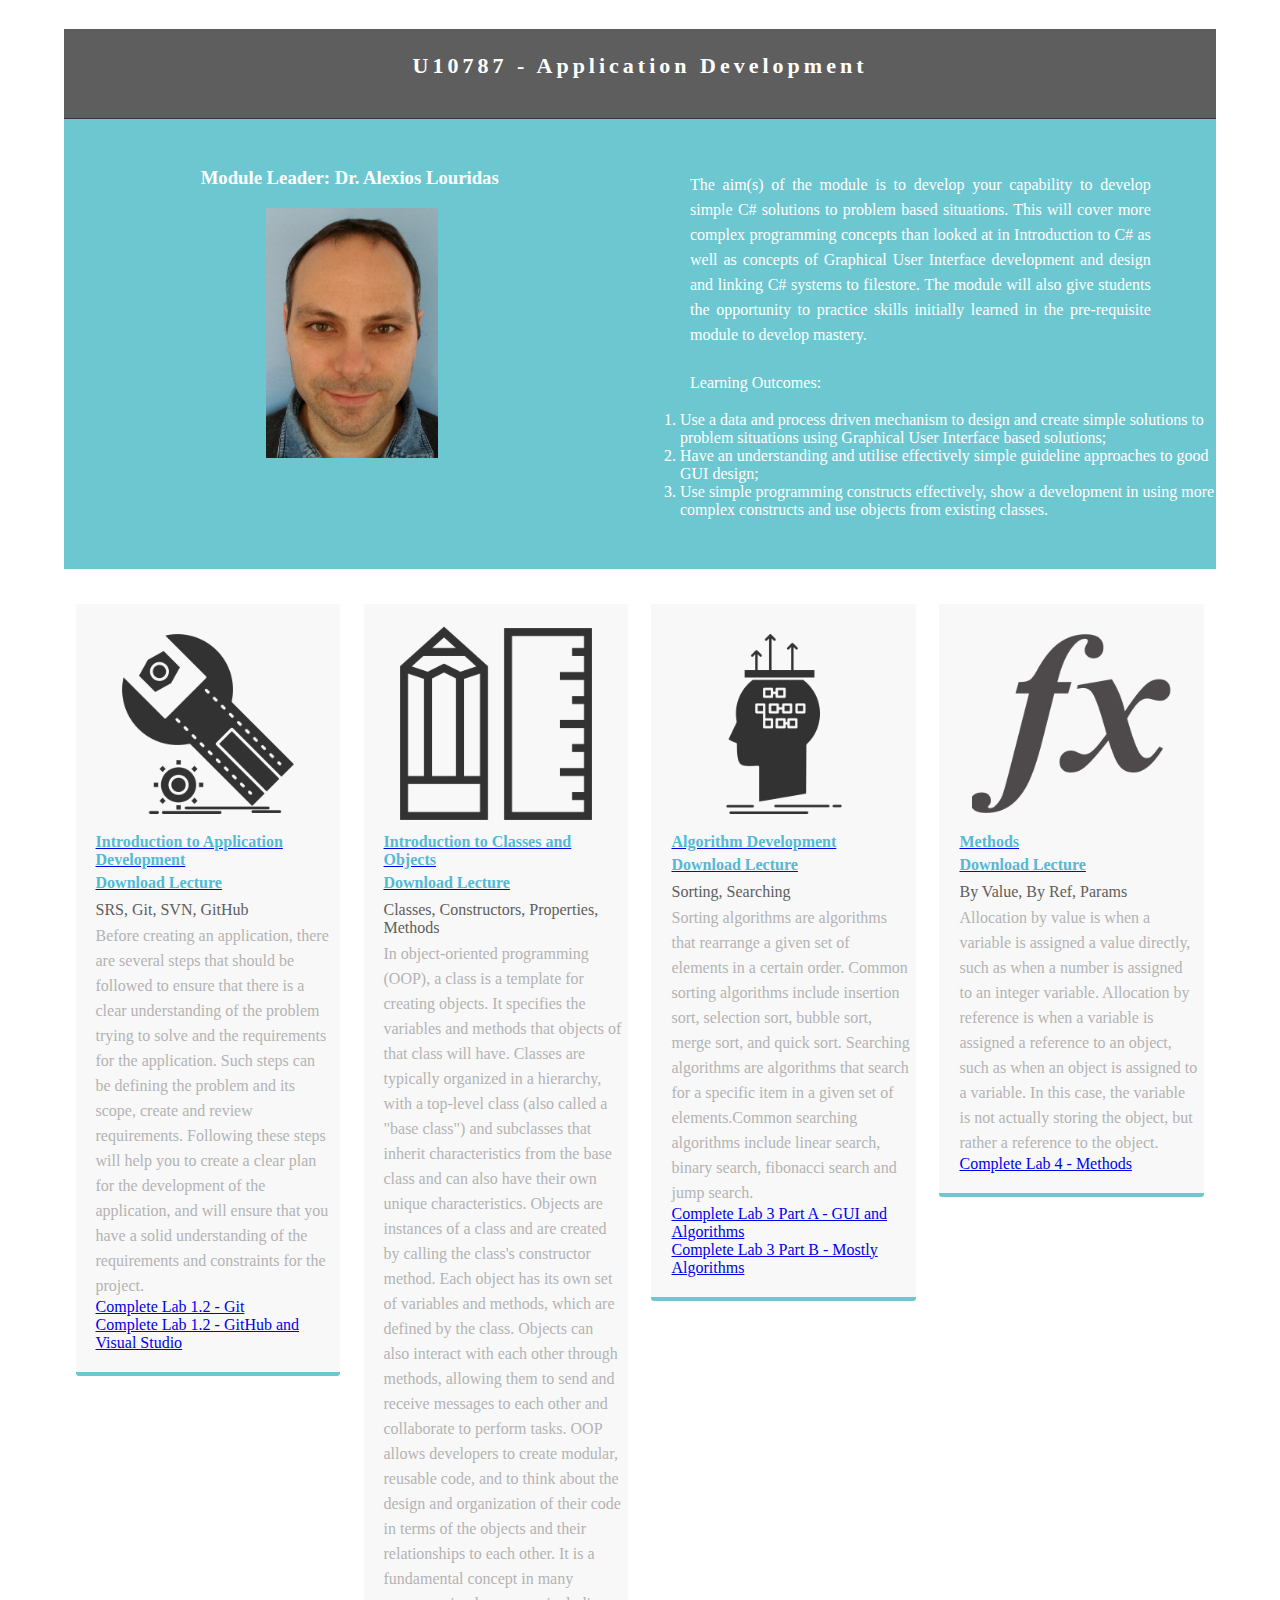
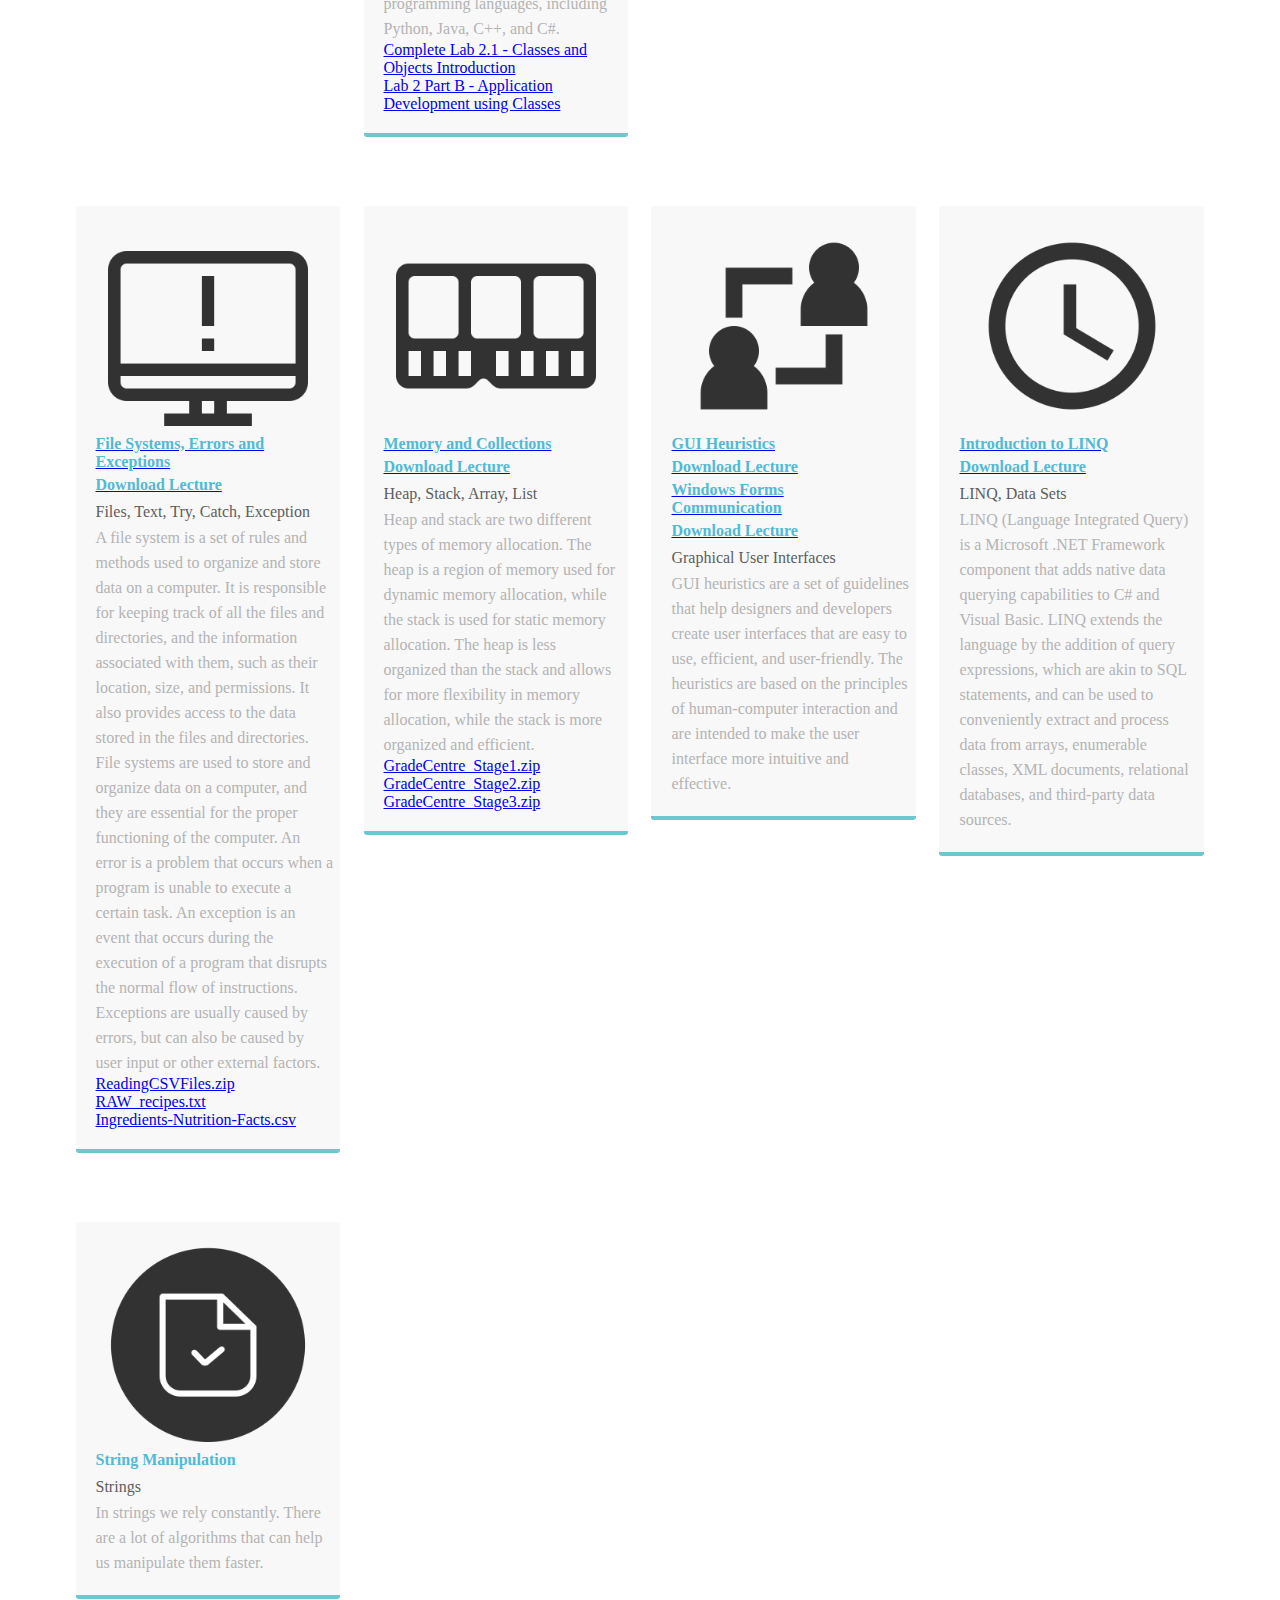
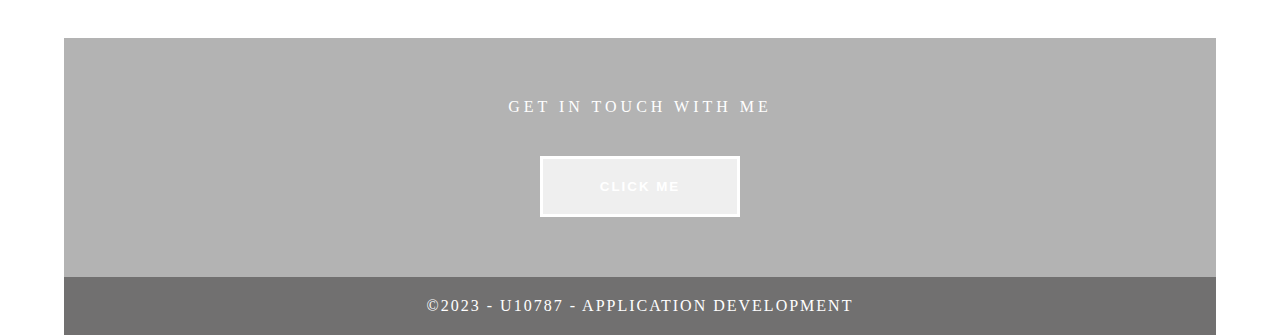
<file: index.html>
<!doctype html>
<html>
<head>
<meta charset="utf-8">
<meta http-equiv="X-UA-Compatible" content="IE=edge">
<meta name="viewport" content="width=device-width, initial-scale=1">
<title>Light Theme</title>
<link href="css/simpleGridTemplate.css" rel="stylesheet" type="text/css">
</head>
<body>
<!-- Main Container -->
<div class="container"> 
  <!-- Header -->
  <header class="header">
    <h4 class="logo">U10787 - Application Development</h4>
  </header>
  <!-- Hero Section -->
  <section class="intro">
    <div class="column">
      <h3>Module Leader: Dr. Alexios Louridas&nbsp;</h3>
      <img src="images/profile.jpg" alt="" class="profile"> </div>
    <div class="column">
      <p>The aim(s) of the module is to develop your capability to develop simple C# solutions to problem based situations. This will cover more complex programming concepts than looked at in Introduction to C# as well as concepts of Graphical User Interface development and design and linking C# systems to filestore. The module will also give students the opportunity to practice skills initially learned in the pre-requisite module to develop mastery. </p>
      <p><strong>Learning Outcomes:&nbsp;      </strong></p>
<ol style="text-align: left">
		<li style="color: #FFFFFF; text-align: left;">Use a data and process driven mechanism to design and create simple solutions to problem situations using Graphical User Interface based solutions;</li>
			<li style="color: #FFFFFF; text-align: left;">Have an understanding and utilise effectively simple guideline approaches to good GUI design;</li>
			<li style="color: #FFFFFF; text-align: left;">Use simple programming constructs effectively, show a development in using more complex constructs and use objects from existing classes.</li>
	  </ol>
    </div>
  </section>
  <!-- Stats Gallery Section -->
  <div class="gallery">
    <div class="thumbnail"> <a href="#"><img src="images/appdev.png" alt="" width="128" height="128" class="cards"/></a>
      <a target="_blank" href="https://slides.com/alexioslouridas/minimal-bc03c0/fullscreen"><h4>Introduction to Application Development</h4></a>
	  <a target="_blank" href="Lectures/Application_Development.zip"><h4>Download Lecture </h4></a>
      <p class="tag">SRS, Git, SVN, GitHub</p>
      <p class="text_column">Before creating an application, there are several steps that should be followed to ensure that there is a clear understanding of the problem trying to solve and the requirements for the application. Such steps can be defining the problem and its scope, create and review requirements. Following these steps will help you to create a clear plan for the development of the application, and will ensure that you have a solid understanding of the requirements and constraints for the project.</p>
	  <p><a target="_blank" href="Lab1.html">Complete Lab 1.2 - Git</a></p>
	  <p><a target="_blank" href="Lab1_2.html">Complete Lab 1.2 - GitHub and Visual Studio</a></p>
    </div>
    <div class="thumbnail"> <a href="#"><img src="images/classes.png" alt="" class="cards"/></a>
	<a target="_blank" href="https://slides.com/alexioslouridas/minimal-76964c/fullscreen"><h4>Introduction to Classes and Objects</h4></a>
	<a target="_blank" href="Lectures/Classes.zip"><h4>Download Lecture </h4></a>
      <p class="tag">Classes, Constructors, Properties, Methods&nbsp; &nbsp;</p>
      <p class="text_column">In object-oriented programming (OOP), a class is a template for creating objects. It specifies the variables and methods that objects of that class will have. Classes are typically organized in a hierarchy, with a top-level class (also called a "base class") and subclasses that inherit characteristics from the base class and can also have their own unique characteristics.

Objects are instances of a class and are created by calling the class's constructor method. Each object has its own set of variables and methods, which are defined by the class. Objects can also interact with each other through methods, allowing them to send and receive messages to each other and collaborate to perform tasks.

OOP allows developers to create modular, reusable code, and to think about the design and organization of their code in terms of the objects and their relationships to each other. It is a fundamental concept in many programming languages, including Python, Java, C++, and C#.</p>
	<p><a target="_blank" href="Lab2_1.html">Complete Lab 2.1 - Classes and Objects Introduction</a></p>
	<p><a target="_blank" href="Labs/Lab2_Part_B_Classes.pdf">Lab 2 Part B - Application Development using Classes</a></p>
    </div>
    <div class="thumbnail"> <a href="#"><img src="images/algorithm.png" alt="" class="cards"/></a>
	<a target="_blank" href="https://slides.com/alexioslouridas/minimal-5b97b5/fullscreen"><h4>Algorithm Development</h4></a>
    <a target="_blank" href="Lectures/Algorithms.zip"><h4>Download Lecture </h4></a>
      <p class="tag">Sorting, Searching</p>
      <p class="text_column">Sorting algorithms are algorithms that rearrange a given set of elements in a certain order. Common sorting algorithms include insertion sort, selection sort, bubble sort, merge sort, and quick sort. Searching algorithms are algorithms that search for a specific item in a given set of elements.Common searching algorithms include linear search, binary search, fibonacci search and jump search.</p>
      <p><a target="_blank" href="Labs/Lab3_GUIAlgorithms.pdf">Complete Lab 3 Part A - GUI and Algorithms</a></p>
      <p><a target="_blank" href="Labs/Lab3_GUIAlgorithms_B.pdf">Complete Lab 3 Part B - Mostly Algorithms</a></p>
	</div>
    <div class="thumbnail"> <a href="#"><img src="images/funtion.png" alt="" width="2000" class="cards"/></a>
      <a target="_blank" href="https://slides.com/alexioslouridas/minimal-65fc1d/fullscreen"><h4>Methods</h4></a>
	  <a target="_blank" href="Lectures/Methods.zip"><h4>Download Lecture </h4></a>
      <p class="tag">By Value, By Ref, Params</p>
      <p class="text_column">Allocation by value is when a variable is assigned a value directly, such as when a number is assigned to an integer variable. Allocation by reference is when a variable is assigned a reference to an object, such as when an object is assigned to a variable. In this case, the variable is not actually storing the object, but rather a reference to the object.</p>
	  <p><a target="_blank" href="Labs/Lab4_Methods.pdf">Complete Lab 4 - Methods</a></p>
    </div>
  </div>
  <div class="gallery">
    <div class="thumbnail"> <a href="#"><img src="images/error.png" alt="" width="2000" class="cards"/></a>
      <a target="_blank" href="https://slides.com/alexioslouridas/minimal-2b0662/fullscreen"><h4>File Systems, Errors and Exceptions</h4></a>
	  <a target="_blank" href="Lectures/File_and_Exceptions.zip"><h4>Download Lecture </h4></a>
      <p class="tag">Files, Text, Try, Catch, Exception</p>
      <p class="text_column">A file system is a set of rules and methods used to organize and store data on a computer. It is responsible for keeping track of all the files and directories, and the information associated with them, such as their location, size, and permissions. It also provides access to the data stored in the files and directories. File systems are used to store and organize data on a computer, and they are essential for the proper functioning of the computer. An error is a problem that occurs when a program is unable to execute a certain task. An exception is an event that occurs during the execution of a program that disrupts the normal flow of instructions. Exceptions are usually caused by errors, but can also be caused by user input or other external factors.</p>
      <p><a target="_blank" href="Labs/ReadingCSVFiles.zip">ReadingCSVFiles.zip</a></p>
	  <p><a target="_blank" href="Labs/RAW_recipes.txt">RAW_recipes.txt</a></p>
	  <p><a target="_blank" href="Labs/Ingredients-Nutrition-Facts.csv">Ingredients-Nutrition-Facts.csv</a></p>
	</div>
    <div class="thumbnail"> <a href="#"><img src="images/memory.png" alt="" width="2000" class="cards"/></a>
      <a target="_blank" href="https://slides.com/alexioslouridas/minimal-c1c562/fullscreen"><h4>Memory and Collections</h4></a>
	  <a target="_blank" href="Lectures/Memory_Simple_Collections.zip"><h4>Download Lecture </h4></a>
      <p class="tag">Heap, Stack, Array, List</p>
      <p class="text_column">Heap and stack are two different types of memory allocation. The heap is a region of memory used for dynamic memory allocation, while the stack is used for static memory allocation. The heap is less organized than the stack and allows for more flexibility in memory allocation, while the stack is more organized and efficient.</p>
      <p><a target="_blank" href="Labs/GradeCentre_Stage1.zip">GradeCentre_Stage1.zip</a></p>
	  <p><a target="_blank" href="Labs/GradeCentre_Stage2.zip">GradeCentre_Stage2.zip</a></p>
	  <p><a target="_blank" href="Labs/GradeCentre_Stage3.zip">GradeCentre_Stage3.zip</a></p>
	</div>
	<div class="thumbnail"> <a href="#"><img src="images/formcomms.png" alt="" width="2000" class="cards"/></a>
      <a target="_blank" href="https://slides.com/alexioslouridas/minimal-688c70/fullscreen"><h4>GUI Heuristics</h4></a>
	  <a target="_blank" href="Lectures/UI_Guidelines.zip"><h4>Download Lecture </h4></a>
	  <a target="_blank" href="https://slides.com/alexioslouridas/code-237043/fullscreen"><h4>Windows Forms Communication</h4></a>
	  	  <a target="_blank" href="Lectures/WinFormComms.zip"><h4>Download Lecture </h4></a>
      <p class="tag">Graphical User Interfaces</p>
      <p class="text_column">GUI heuristics are a set of guidelines that help designers and developers create user interfaces that are easy to use, efficient, and user-friendly. The heuristics are based on the principles of human-computer interaction and are intended to make the user interface more intuitive and effective.</p>
	</div>
    <div class="thumbnail"> <a href="#"><img src="images/Query.png" alt="" width="2000" class="cards"/></a>
      <a target="_blank" href="https://slides.com/alexioslouridas/minimal-dbefd4/fullscreen"><h4>Introduction to LINQ</h4></a>
	  <a target="_blank" href="Lectures/LINQ.zip"><h4>Download Lecture </h4></a>
      <p class="tag">LINQ, Data Sets</p>
      <p class="text_column">LINQ (Language Integrated Query) is a Microsoft .NET Framework component that adds native data querying capabilities to C# and Visual Basic. LINQ extends the language by the addition of query expressions, which are akin to SQL statements, and can be used to conveniently extract and process data from arrays, enumerable classes, XML documents, relational databases, and third-party data sources.</p>
    </div>
  </div>
  <div class="gallery">
  <div class="thumbnail"> <a href="#"><img src="images/filesystem.png" alt="" width="2000" class="cards"/></a>
      <h4>String Manipulation</h4>
      <p class="tag">Strings</p>
      <p class="text_column">In strings we rely constantly. There are a lot of algorithms that can help us manipulate them faster.</p>
    </div>
  </div>
  <!-- Footer Section -->
  <footer id="contact">
    <p class="hero_header">GET IN TOUCH WITH ME</p>
	  <form class="hero_header" action="mailto:alexios.louridas@canterbury.ac.uk">
		  <button class="button" type="submit">Click me</button>
    </form>
  </footer>
  <!-- Copyrights Section -->
  <div class="copyright">&copy;2023 - <strong>U10787 - Application Development</strong></div>
</div>
<!-- Main Container Ends -->
</body>
</html>
</file>
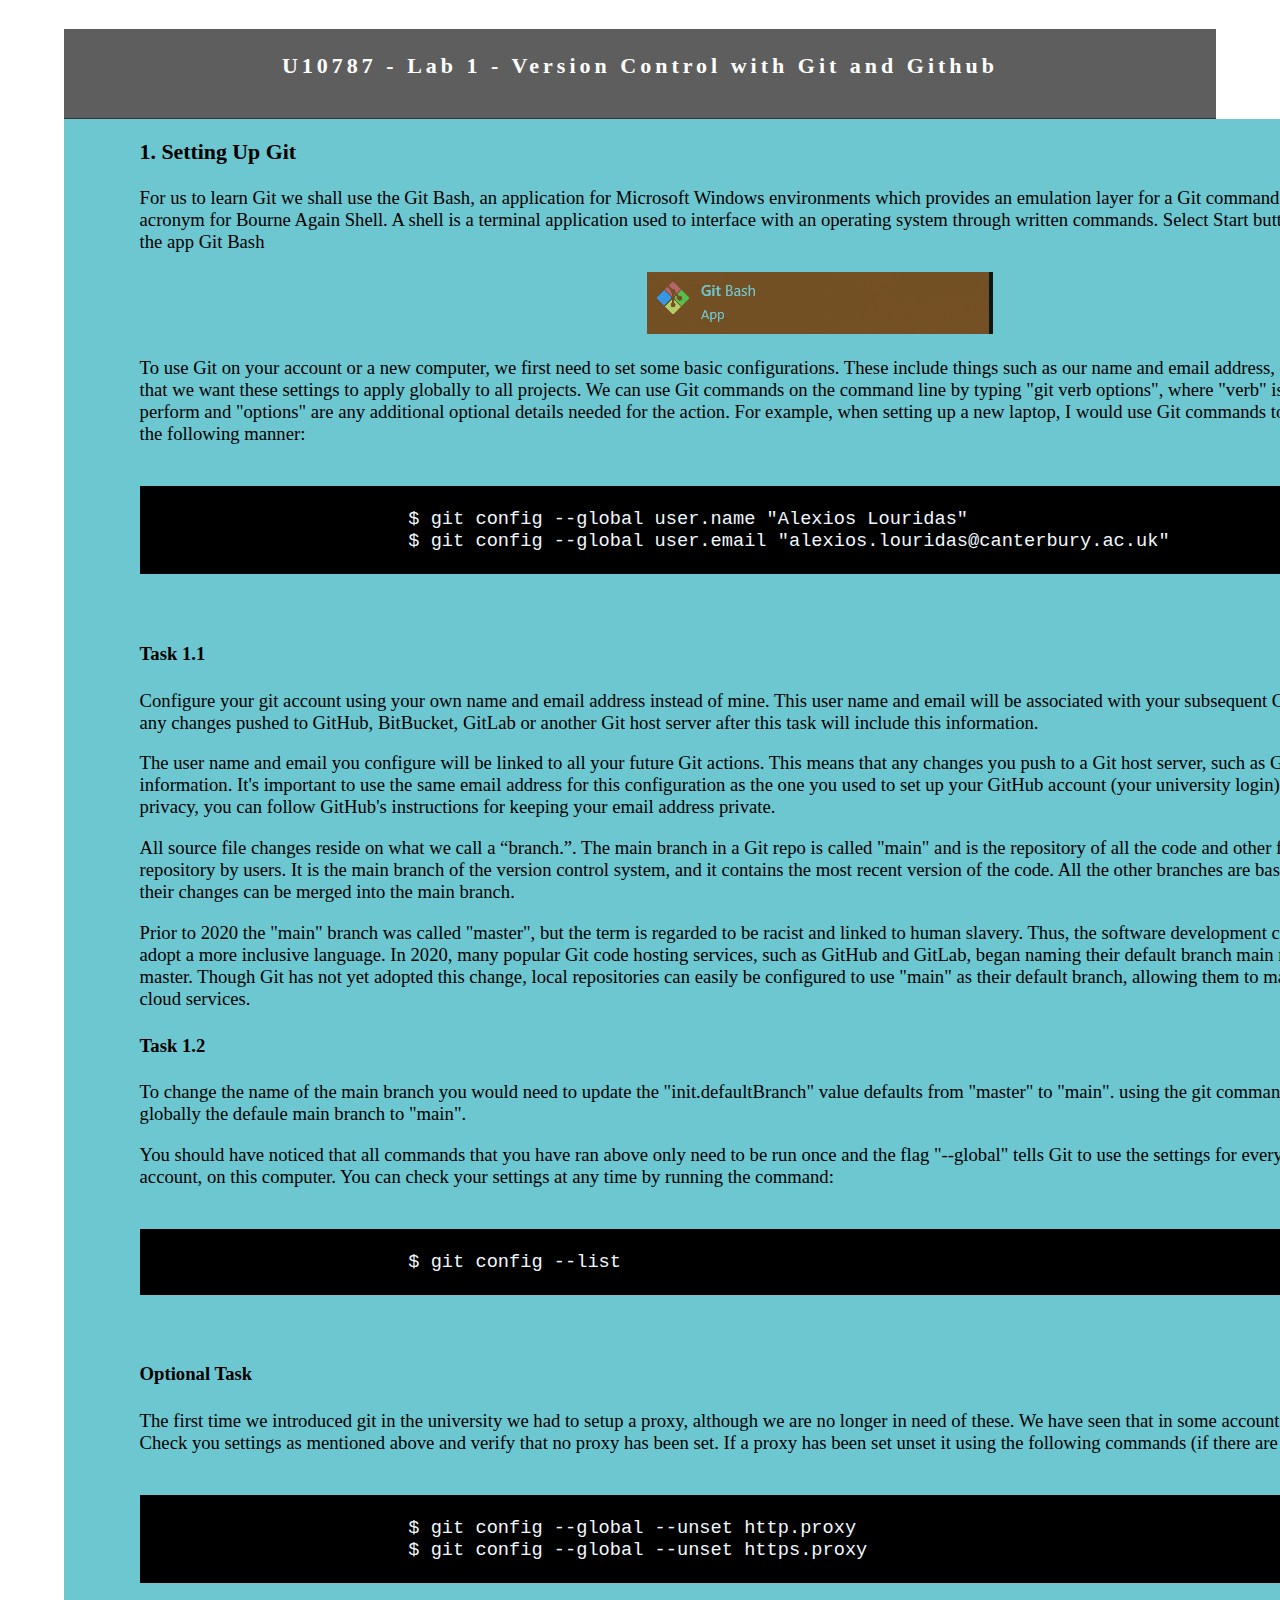
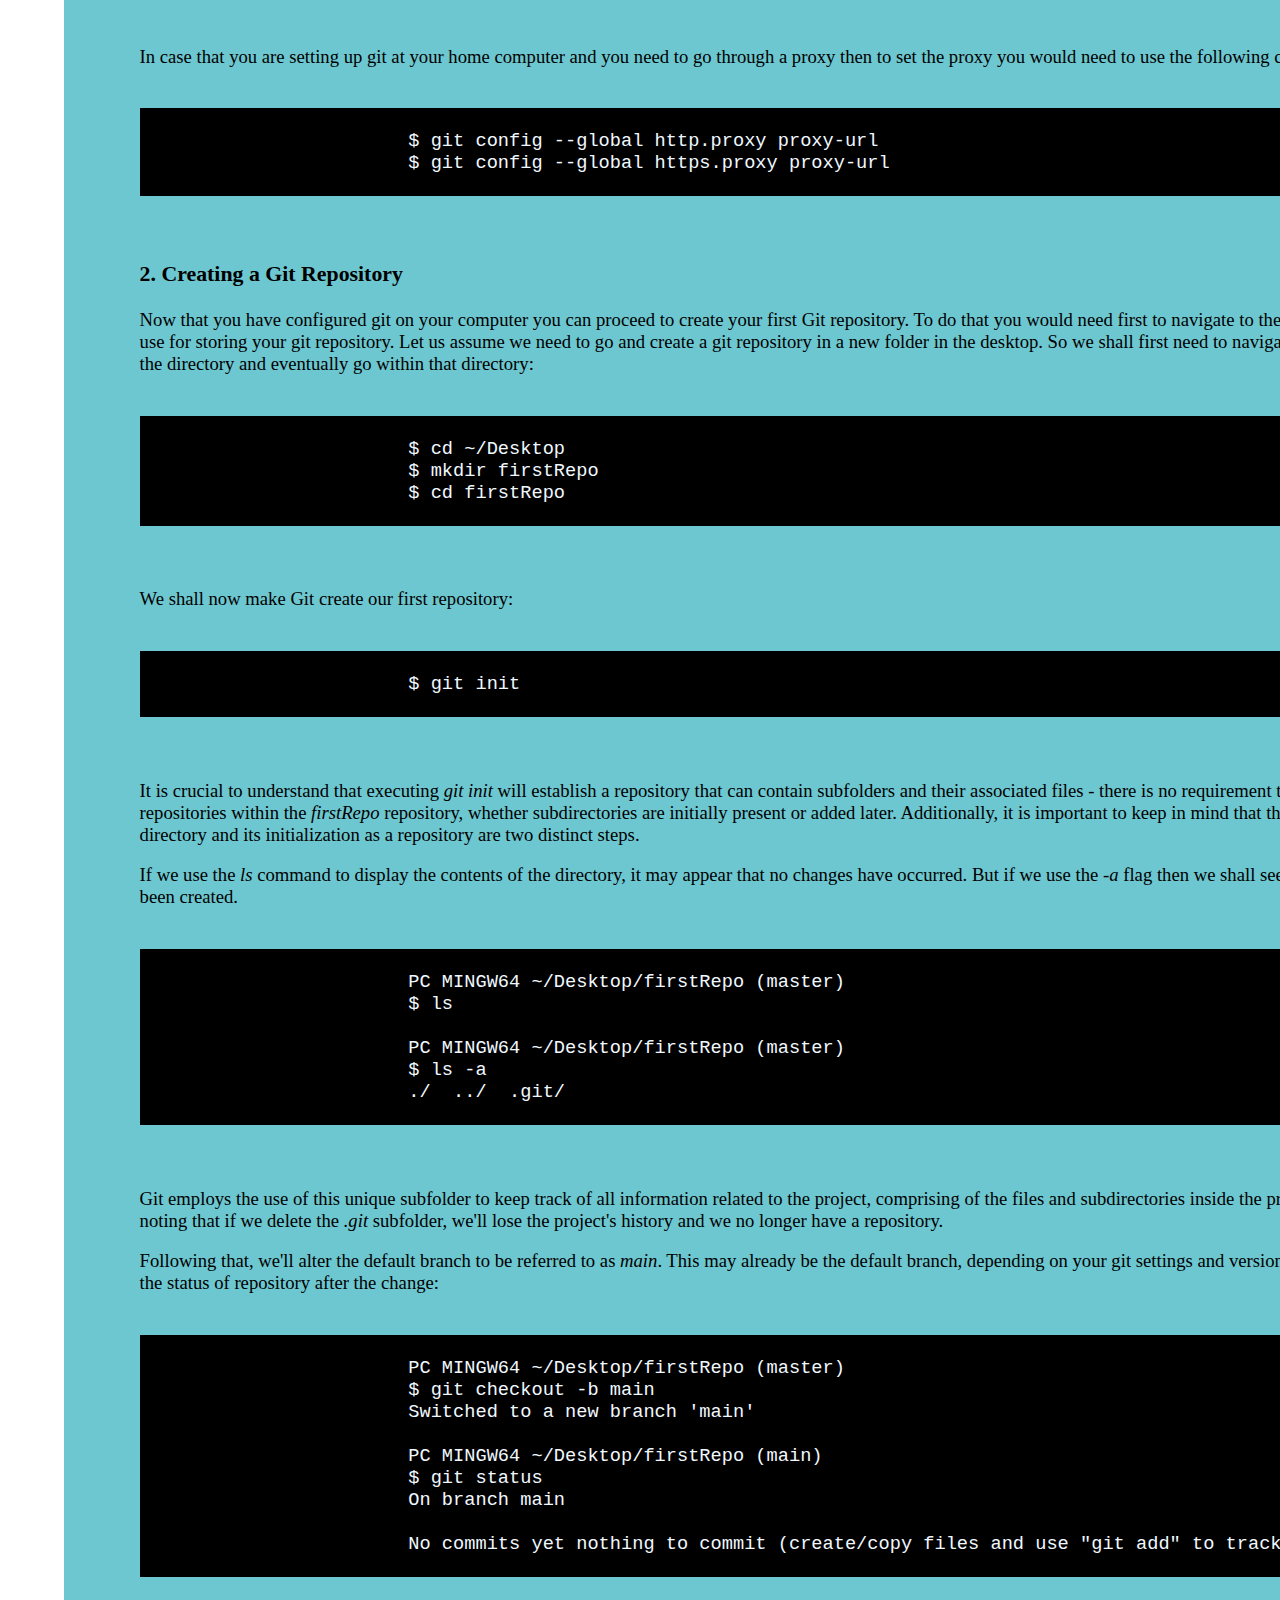
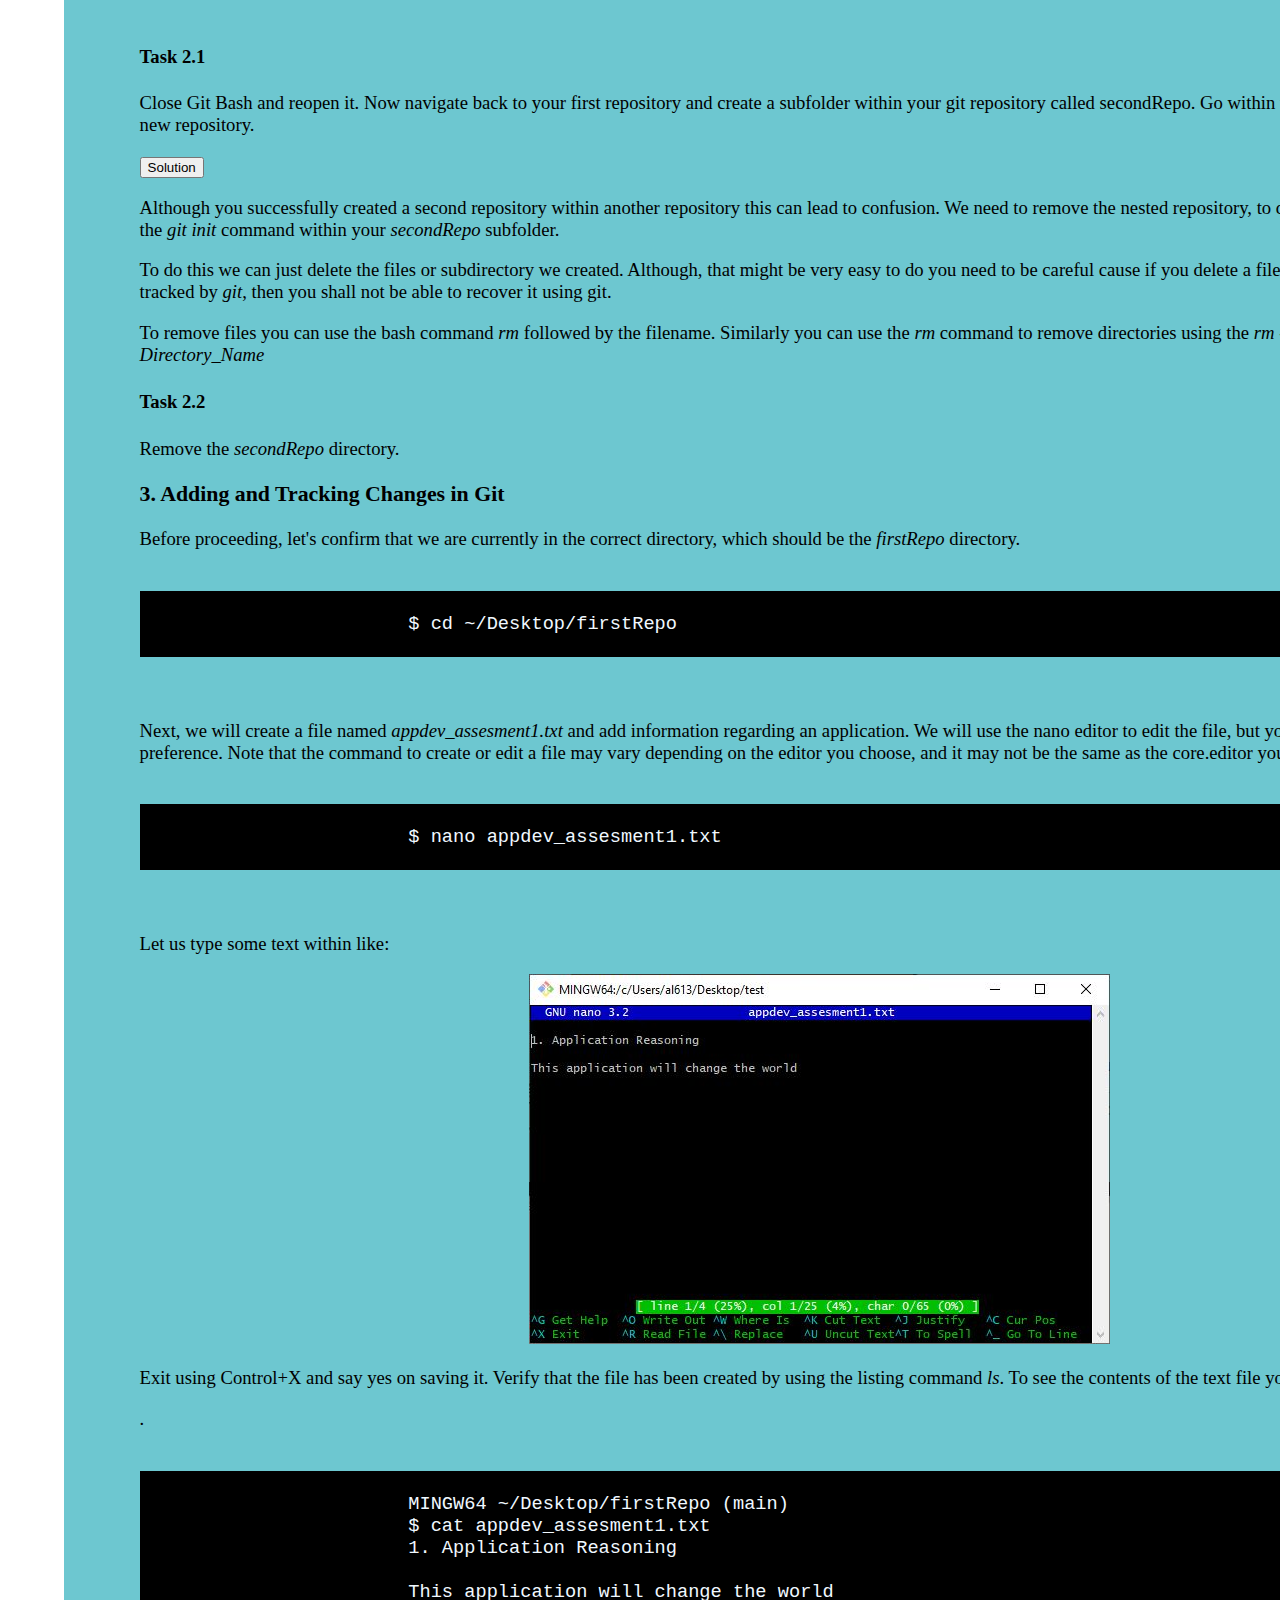
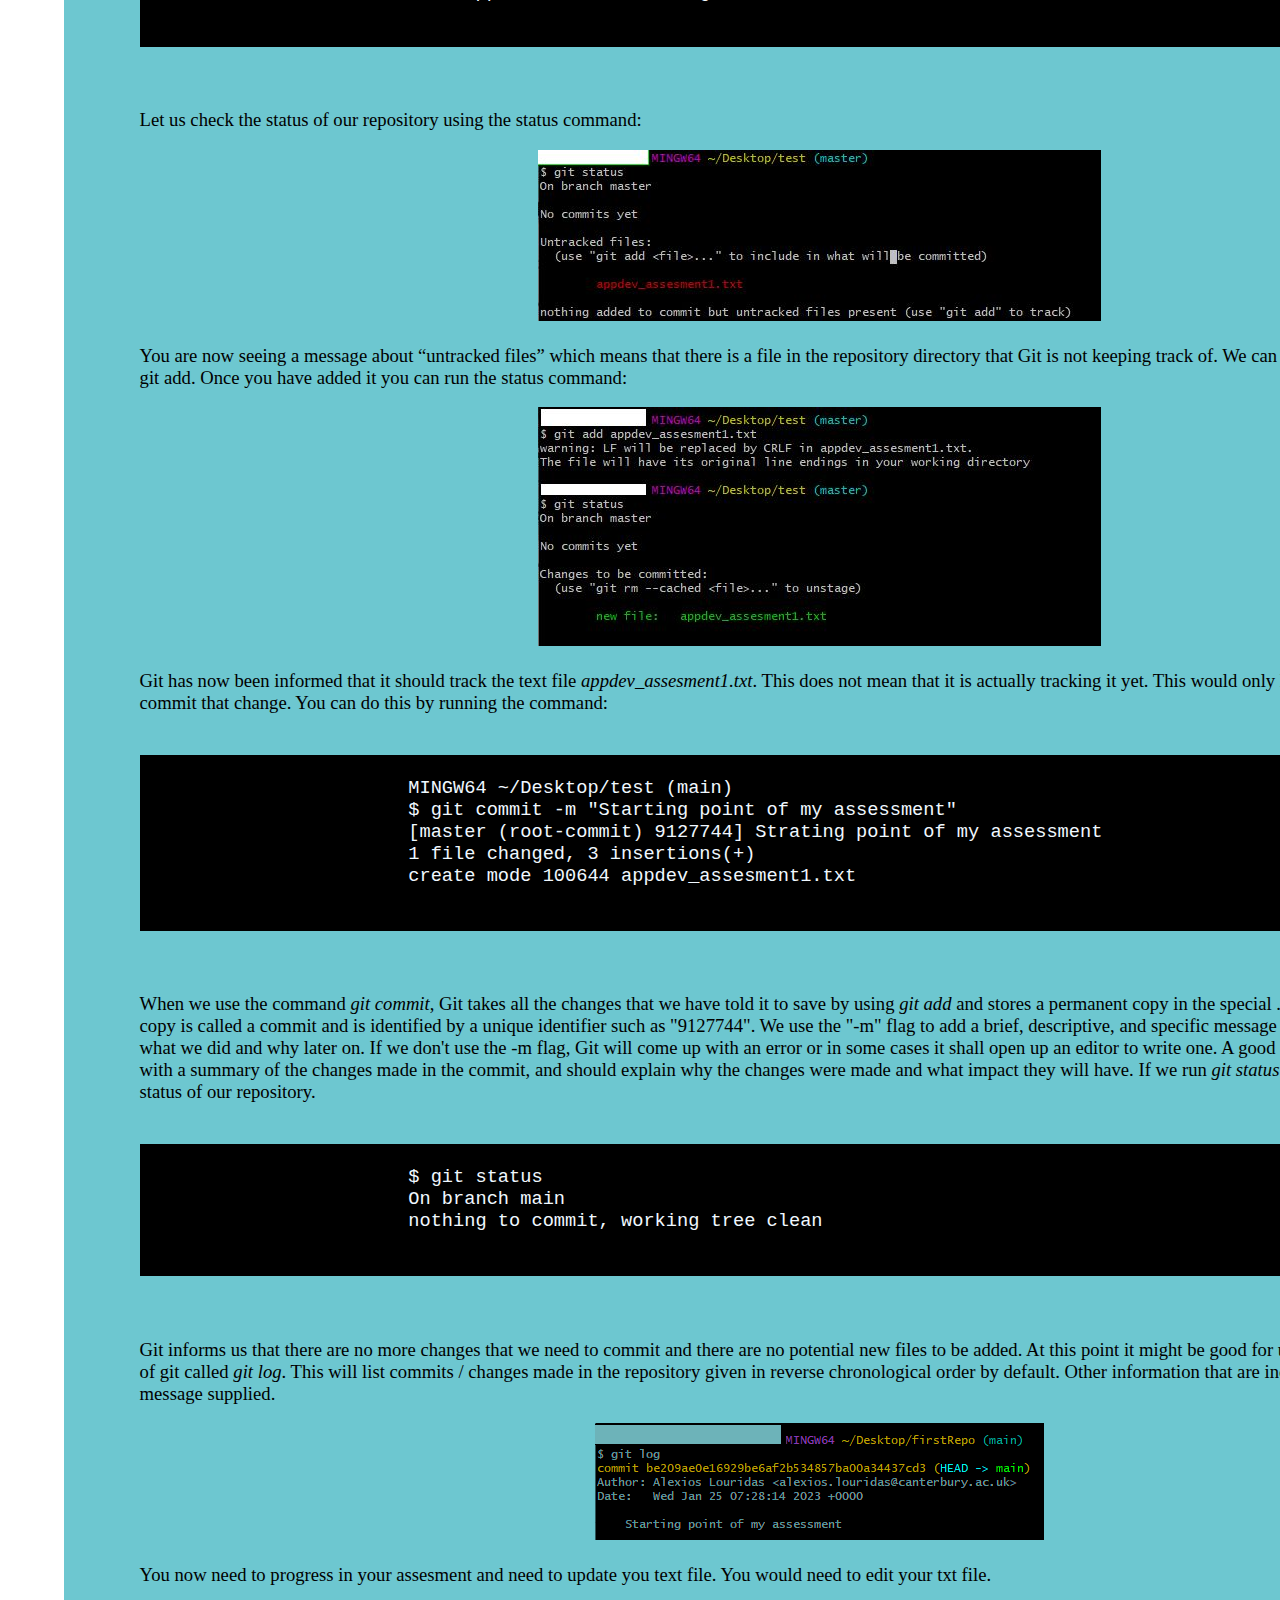
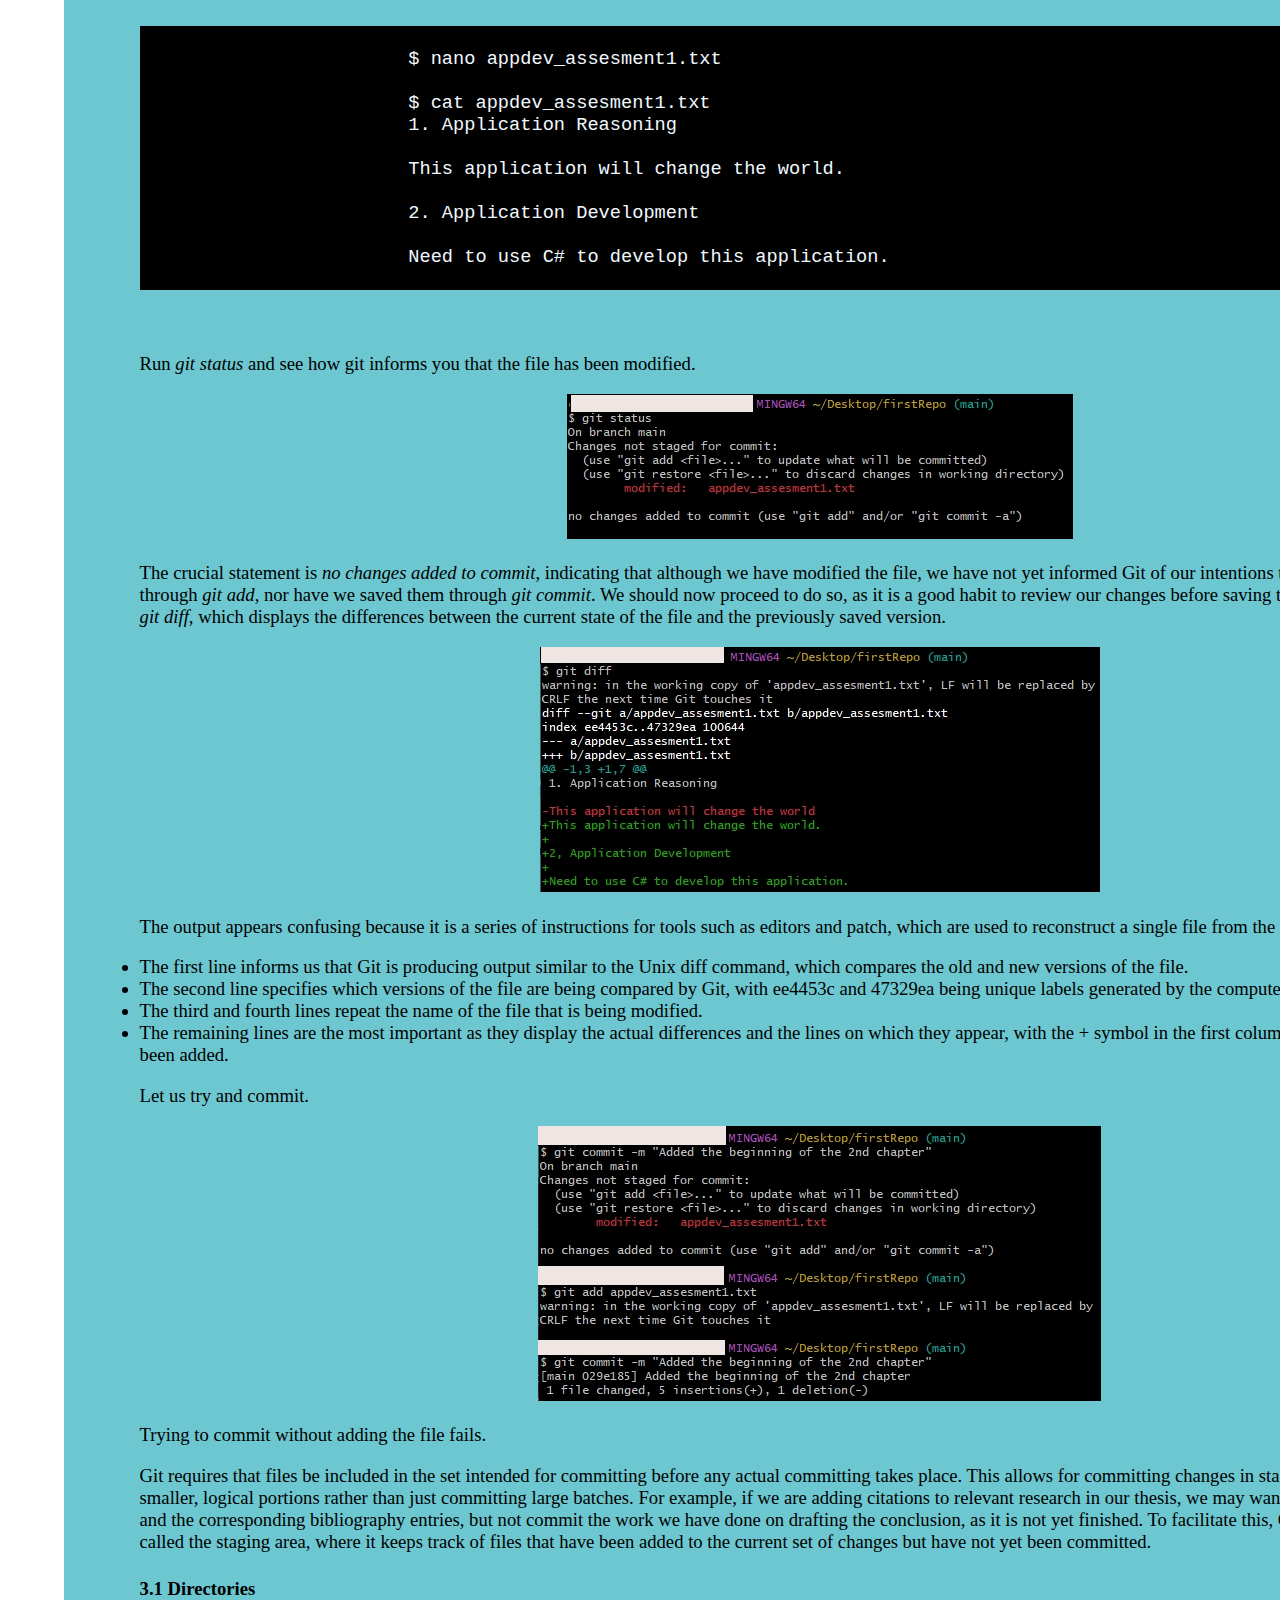
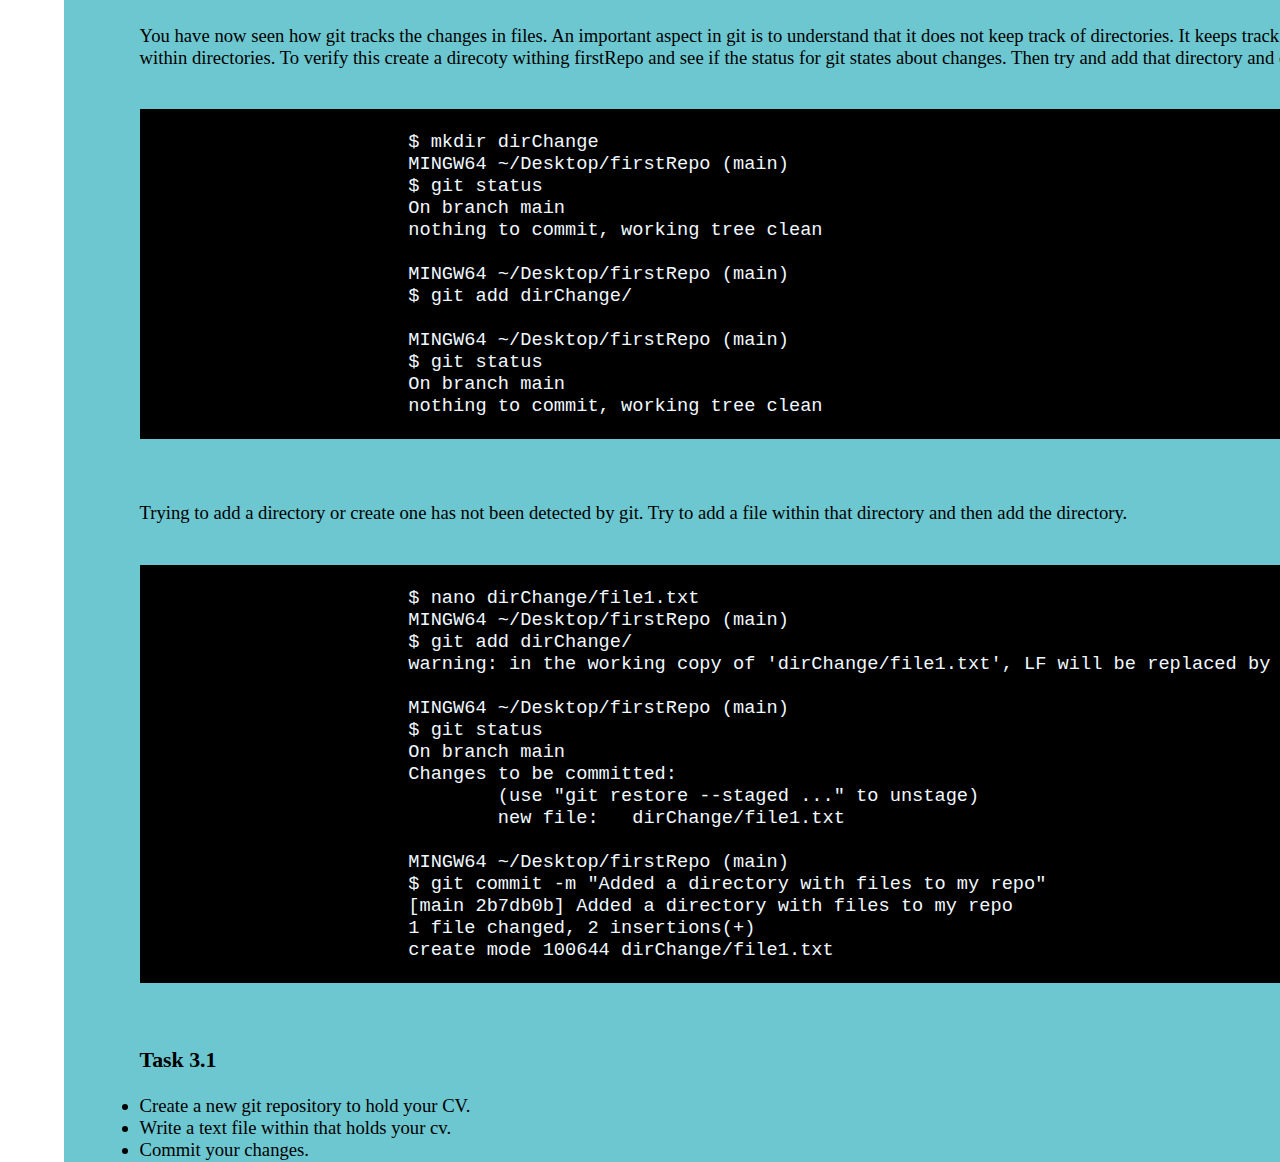
<file: Lab1.html>
<!doctype html>
<html>
<head>
<meta charset="utf-8">
<meta http-equiv="X-UA-Compatible" content="IE=edge">
<meta name="viewport" content="width=device-width, initial-scale=1">
<title>Lab1</title>
<link href="css/simpleGridTemplate.css" rel="stylesheet" type="text/css">
</head>

<body>
<!-- Main Container -->
<div class="container"> 
  <!-- Header -->
  <header class="header">
    <h4 class="logo">U10787 - Lab 1 - Version Control with Git and Github</h4>
  </header>
  <section class="intro">
    <div class="body">
		  <h3>1. Setting Up Git</h3>
		  <p> 
			  For us to learn Git we shall use the Git Bash, an application for Microsoft Windows environments which provides an emulation layer for a Git command line experience. Bash is an acronym for Bourne Again Shell. A shell is a terminal application used to interface with an operating system through written commands. Select <strong>Start</strong> button and scroll or type to find the app <strong>Git Bash</strong>
		  </p>
		<center><img src="images/gitbashapp.png" alt=""></center>
		  <p>
			 To use Git on your account or a new computer, we first need to set some basic configurations. These include things such as our name and email address, our preferred text editor, and that we want these settings to apply globally to all projects. We can use Git commands on the command line by typing "git verb options", where "verb" is the action we want to perform and "options" are any additional optional details needed for the action. For example, when setting up a new laptop, I would use Git commands to configure these settings in the following manner:
		</p>
		<pre>
		<code>
			$ git config --global user.name "Alexios Louridas"
			$ git config --global user.email "alexios.louridas@canterbury.ac.uk"
		</code>
		</pre>
		<h4>Task 1.1</h4>
		<p>Configure your git account using your <strong>own name and email address instead of mine</strong>. This user name and email will be associated with your subsequent Git activity, which means that any changes pushed to GitHub, BitBucket, GitLab or another Git host server after this task will include this information.</p>

		<p>
			The user name and email you configure will be linked to all your future Git actions. This means that any changes you push to a Git host server, such as GitHub will include this information. It's important to use the same email address for this configuration as the one you used to set up your GitHub account (your university login). If you are concerned about privacy, you can follow GitHub's instructions for keeping your email address private.
		</p>

		<p>
			All source file changes reside on what we call a “branch.”. The main branch in a Git repo is called "main" and is the repository of all the code and other files that are pushed to the repository by users. It is the main branch of the version control system, and it contains the most recent version of the code. All the other branches are based on this main branch and their changes can be merged into the main branch.
		</p>
			
		<p>
			Prior to 2020 the "main" branch was called "master", but the term is regarded to be racist and linked to human slavery. Thus, the software development community has moved to adopt a more inclusive language. In 2020, many popular Git code hosting services, such as GitHub and GitLab, began naming their default branch main rather than the traditional master. Though Git has not yet adopted this change, local repositories can easily be configured to use "main" as their default branch, allowing them to match the same name as most cloud services.
		</p>
		
		<h4>Task 1.2</h4>
		<p>
			To change the name of the main branch you would need to update the "init.defaultBranch" value defaults from "master" to "main". using the git command "git config" change globally the defaule main branch to "main".  		
			
		</p>
			You should have noticed that all commands that you have ran above only need to be run once and the flag "--global" tells Git to use the settings for every project, in your user account, on this computer.
			You can check your settings at any time by running the command:		
		</p>
	  	<pre>
		<code>
			$ git config --list			
		</code>
		</pre>
	  
	  	<h4>Optional Task</h4>
	  	<p> The first time we introduced git in the university we had to setup a proxy, although we are no longer in need of these. We have seen that in some accounts the proxies are setup. Check you settings as mentioned above and verify that no proxy has been set. If a proxy has been set unset it using the following commands (if there are capitals please use capitals):</p>
	  	<pre>
		<code>
			$ git config --global --unset http.proxy
			$ git config --global --unset https.proxy		
		</code>
		</pre>
	  
	  	<p>In case that you are setting up git at your home computer and you need to go through a proxy then to set the proxy you would need to use the following commands:</p>
	  	<pre>
		<code>
			$ git config --global http.proxy proxy-url
			$ git config --global https.proxy proxy-url		
		</code>
		</pre>
	  	<h3>2. Creating a Git Repository</h3>
	    <p>Now that you have configured git on your computer you can proceed to create your first Git repository. To do that you would need first to navigate to the computer folder you wish to use for storing your git repository. Let us assume we need to go and create a git repository in a new folder in the desktop. So we shall first need to navigate to the desktop, then create the directory and eventually go within that directory:</p>
	  
	  <pre>
		<code>
			$ cd ~/Desktop
			$ mkdir firstRepo
			$ cd firstRepo		
		</code>
		</pre>
	  <p> We shall now make Git create our first repository:</p>
	  <pre>
		<code>
			$ git init	
		</code>
		</pre>
	  <p>It is crucial to understand that executing <strong><em>git init</em></strong> will establish a repository that can contain subfolders and their associated files - there is no requirement to establish multiple repositories within the <strong><em>firstRepo</em></strong> repository, whether subdirectories are initially present or added later. Additionally, it is important to keep in mind that the creation of the <strong><em>firstRepo</em></strong> directory and its initialization as a repository are two distinct steps.</p>
	  <p>If we use the <strong><em>ls</em></strong> command to display the contents of the directory, it may appear that no changes have occurred. But if we use the <strong><em>-a</em></strong> flag then we shall see that a hidden directory has been created.</p>
	  <pre>
		<code>
			PC MINGW64 ~/Desktop/firstRepo (master)
			$ ls

			PC MINGW64 ~/Desktop/firstRepo (master)
			$ ls -a
			./  ../  .git/	
		</code>
		</pre>
	  <p>Git employs the use of this unique subfolder to keep track of all information related to the project, comprising of the files and subdirectories inside the project's directory. It's worth noting that if we delete the <strong><em>.git</em></strong> subfolder, we'll lose the project's history and we no longer have a repository.</p>
	  <p>Following that, we'll alter the default branch to be referred to as <strong><em>main</em></strong>. This may already be the default branch, depending on your git settings and version. We should also try and see the status of repository after the change:</p>
	  <pre>
	  	<code>
			PC MINGW64 ~/Desktop/firstRepo (master)
			$ git checkout -b main
			Switched to a new branch 'main'

			PC MINGW64 ~/Desktop/firstRepo (main)
			$ git status
			On branch main

			No commits yet nothing to commit (create/copy files and use "git add" to track)
		</code>
		</pre>
	  <h4>Task 2.1</h4>
	  <p>Close Git Bash and reopen it. Now navigate back to your first repository and create a subfolder within your git repository called secondRepo. Go within that subfolder and initialise a new repository.</p>
	  <button onclick="myFunction()">Solution</button>

	  <div style="display: none;" id="myDIV">
	  	<pre>
	  	<code>
			$ cd ~/Desktop        # return to Desktop directory
			$ cd firstRepo        # go into firstRepo directory, which is already a Git repository
			$ ls -a               # ensure the .git subdirectory is still present in the firstRepo directory
			$ mkdir secondRepo    # make a subdirectory firstRepo/secondRepo
			$ cd secondRepo       # go into secondRepo subdirectory
			$ git init            # make the secondRepo subdirectory a Git repository
			$ ls -a               # ensure the .git subdirectory is present indicating we have created a new Git repository
		</code>
		</pre>
      </div>

	  

	 <script>
		function myFunction() {
  		var x = document.getElementById("myDIV");
  		if (x.style.display === "none") {
    	x.style.display = "block";
  		} else {
    	x.style.display = "none";
  		}
		}
	  </script>
	  
	  <p> Although you successfully created a second repository within another repository this can lead to confusion. We need to remove the nested repository, to do this we shall need to undo the <strong><em>git init</em></strong> command within your <strong><em>secondRepo</em></strong> subfolder.</p>
	  <p> To do this we can just delete the files or subdirectory we created. Although, that might be very easy to do you need to be careful cause if you delete a file or folder that is not being tracked by <strong><em>git</em></strong>, then you shall not be able to recover it using git.</p>
	  <p> To remove files you can use the bash command <strong><em>rm</em></strong> followed by the filename. Similarly you can use the <strong><em>rm</em></strong> command to remove directories using the <strong><em>rm -r Directory_Name</em></strong> or <strong><em>rm -rf Directory_Name</em></strong></p>
	  <h4>Task 2.2</h4>
	  <p>Remove the <strong><em>secondRepo</em></strong> directory.</p>
	  
	  <h3>3. Adding and Tracking Changes in Git</h3>
	  <p>Before proceeding, let's confirm that we are currently in the correct directory, which should be the <strong><em>firstRepo</em></strong> directory.</p>
	  
	  <pre>
	  	<code>
			$ cd ~/Desktop/firstRepo
		</code>
	  </pre>
	  
	  <p>Next, we will create a file named <strong><em>appdev_assesment1.txt</em></strong> and add information regarding an application. We will use the nano editor to edit the file, but you can use any editor of your preference. Note that the command to create or edit a file may vary depending on the editor you choose, and it may not be the same as the core.editor you previously set.</p>
	  <pre>
	  	<code>
			$ nano appdev_assesment1.txt
		</code>
	  </pre>
	  <p>Let us type some text within like:</p>
		  
	  <center><img src="images/apptext.jpg" alt=""></center> 
	  
	  <p>Exit using <strong>Control+X</strong> and say yes on saving it. Verify that the file has been created by using the listing command <strong><em>ls</em></strong>. To see the contents of the text file you can use the command <strong><em>cat</em></strong></p>.
	  
	  <pre>
	  	<code>
			MINGW64 ~/Desktop/firstRepo (main)
			$ cat appdev_assesment1.txt
			1. Application Reasoning
			
			This application will change the world

		</code>
	  </pre>
	  <p> Let us check the status of our repository using the status command:</p>
	  
	  <center><img src="images/status1.jpg" alt=""></center>
	  
	  <p>You are now seeing a message about “untracked files” which means that there is a file in the repository directory that Git is not keeping track of. We can tell Git to track a file using <strong><em></em>git add</strong>. Once you have added it you can run the status command:</p>
	  
	  <center><img src="images/status2.jpg" alt=""></center>
	  
	  <p>Git has now been <strong>informed</strong> that it should track the text file <strong><em>appdev_assesment1.txt</em></strong>. This does not mean that it is actually tracking it yet. This would only happen when we ask git to <strong>commit</strong> that change. You can do this by running the command:</p>
	  
	  <pre>
	  	<code>
			MINGW64 ~/Desktop/test (main)
			$ git commit -m "Starting point of my assessment"
			[master (root-commit) 9127744] Strating point of my assessment
 			1 file changed, 3 insertions(+)
 			create mode 100644 appdev_assesment1.txt

		</code>
	  </pre>
	  
	  <p>When we use the command <strong><em>git commit</em></strong>, Git takes all the changes that we have told it to save by using <strong><em>git add</em></strong> and stores a permanent copy in the special .git directory. This permanent copy is called a commit and is identified by a unique identifier such as "9127744". We use the "-m" flag to add a brief, descriptive, and specific message that will help us remember what we did and why later on. If we don't use the -m flag, Git will come up with an error or in some cases it shall open up an editor to write one. A good commit message should start with a summary of the changes made in the commit, and should explain why the changes were made and what impact they will have. If we run <strong><em>git status</em></strong> now, it will show the current status of our repository.</p>
	  
	  <pre>
	  	<code>
			$ git status
			On branch main
			nothing to commit, working tree clean

		</code>
	  </pre>

	  <p>Git informs us that there are no more changes that we need to commit and there are no potential new files to be added. At this point it might be good for us to see another command of git called <strong><em>git log</em></strong>. This will list commits / changes made in the repository given in reverse chronological order by default. Other information that are included are the author and the message supplied.</p>
	  
	  <center><img src="images/gitlog.png" alt=""></center>
	  
	  <p>You now need to progress in your assesment and need to update you text file. You would need to edit your txt file.</p>
	  
	  	  <pre>
	  	<code>
			$ nano appdev_assesment1.txt
			
			$ cat appdev_assesment1.txt
			1. Application Reasoning

			This application will change the world.

			2. Application Development

			Need to use C# to develop this application.
		</code>
	  </pre>

	  <p>Run <strong><em>git status</em></strong> and see how git informs you that the file has been modified.</p>

	  <center><img src="images/status3.jpg" alt=""></center>
	  
	  <p>The crucial statement is <strong><em>no changes added to commit</em></strong>, indicating that although we have modified the file, we have not yet informed Git of our intentions to save those changes through <strong><em>git add</em></strong>, nor have we saved them through <strong><em>git commit</em></strong>. We should now proceed to do so, as it is a good habit to review our changes before saving them by using the command <strong><em>git diff</em></strong>, which displays the differences between the current state of the file and the previously saved version.</p>
	  
	  <center><img src="images/diff.jpg" alt=""></center>
	  
	  <p>
		  The output appears confusing because it is a series of instructions for tools such as editors and patch, which are used to reconstruct a single file from the other. When broken down:
		  <li>
			  The first line informs us that Git is producing output similar to the Unix <strong>diff</strong> command, which compares the old and new versions of the file.
		  </li>
		  <li>
			  The second line specifies which versions of the file are being compared by Git, with <strong>ee4453c</strong> and <strong>47329ea</strong> being unique labels generated by the computer for those versions.
		  </li>
		  <li>
			  The third and fourth lines repeat the name of the file that is being modified.
		  </li>
		  <li>
			  The remaining lines are the most important as they display the actual differences and the lines on which they appear, with the <strong>+</strong> symbol in the first column indicating where a line has been added.
		  </li>		     
	  </p>
	  <p>Let us try and commit.</p>
	  
	  <center><img src="images/secondcommit.jpg" alt=""></center>
	  
	  <p>Trying to commit without adding the file fails.</p>
	  
	  <p>Git requires that files be included in the set intended for committing before any actual committing takes place. This allows for committing changes in stages, and capturing changes in smaller, logical portions rather than just committing large batches. For example, if we are adding citations to relevant research in our thesis, we may want to commit those additions and the corresponding bibliography entries, but not commit the work we have done on drafting the conclusion, as it is not yet finished. To facilitate this, Git has a designated area called the staging area, where it keeps track of files that have been added to the current set of changes but have not yet been committed.</p>
	  
	  <h4>3.1 Directories</h4>
	  
	  <p>You have now seen how git tracks the changes in files. An important aspect in git is to understand that it does not keep track of directories. It keeps track of files that are located within directories. To verify this create a direcoty withing firstRepo and see if the status for git states about changes. Then try and add that directory and check the status again.</p>
	  
	  <pre>
	  	<code>
			$ mkdir dirChange
			MINGW64 ~/Desktop/firstRepo (main)
			$ git status
			On branch main
			nothing to commit, working tree clean

			MINGW64 ~/Desktop/firstRepo (main)
			$ git add dirChange/

			MINGW64 ~/Desktop/firstRepo (main)
			$ git status
			On branch main
			nothing to commit, working tree clean
		</code>
	  </pre>

		<p> Trying to add a directory or create one has not been detected by git. Try to add a file within that directory and then add the directory.</p>
	  
	  <pre>
	  	<code>
			$ nano dirChange/file1.txt
			MINGW64 ~/Desktop/firstRepo (main)
			$ git add dirChange/
			warning: in the working copy of 'dirChange/file1.txt', LF will be replaced by CRLF the next time Git touches it

			MINGW64 ~/Desktop/firstRepo (main)
			$ git status
			On branch main
			Changes to be committed:
  				(use "git restore --staged <file>..." to unstage)
        			new file:   dirChange/file1.txt

			MINGW64 ~/Desktop/firstRepo (main)
			$ git commit -m "Added a directory with files to my repo"
			[main 2b7db0b] Added a directory with files to my repo
 			1 file changed, 2 insertions(+)
 			create mode 100644 dirChange/file1.txt
		</code>
	  </pre>

	  <h3>Task 3.1</h3>

		<p><li>Create a new git repository to hold your CV. </li>
		<li>Write a text file within that holds your cv.</li>
		<li>Commit your changes.</li>
		<li>Modify your CV by adding an additional work experience.</li>
		<li>Add a new file called myself.txt for your biography inside a directory named bio.</li>
		<li>Check the differences on your cv only.</li>
		<li>Commit all changes.</li>
	  	</p>
		
		<button onclick="myFunction2()">Solution</button>

	  <div style="display: none;" id="myDIV2">
	  	<pre>
	  	<code>
			$ cd c:/temp                                       # Go the place where I want to create my repo
			$ mkdir cv                                         # Create "cv" directory
			$ cd cv/                                           # Go inside the directory 
			$ git init                                         # Initialise the repo
			$ git checkout -b main                             # Change from master to main
			$ nano cv.txt                                      # Create my cv text file
			$ git add cv.txt                                   # Stage my changes to git
			$ git commit -m "Add my latest CV"                 # Commit my changes
			$ nano cv.txt                                      # Update my CV
			$ mkdir bio                                        # Create a "bio" directory
			$ nano bio/myself.txt                              # Create a file to hold my biography
			$ git diff cv.txt                                  # Check the changes on my cv from my last commit
			$ git add --all                                    # Stage all files to git
			$ git commit -m "Updated CV and added my bio"      # Commit my changes
		</code>
		</pre>
      </div>

	 <script>
		function myFunction2() {
  		var x = document.getElementById("myDIV2");
  		if (x.style.display === "none") {
    	x.style.display = "block";
  		} else {
    	x.style.display = "none";
  		}
		}
	  </script>
	  </div>		
  </section>
</div>
</body>
</html>
</file>
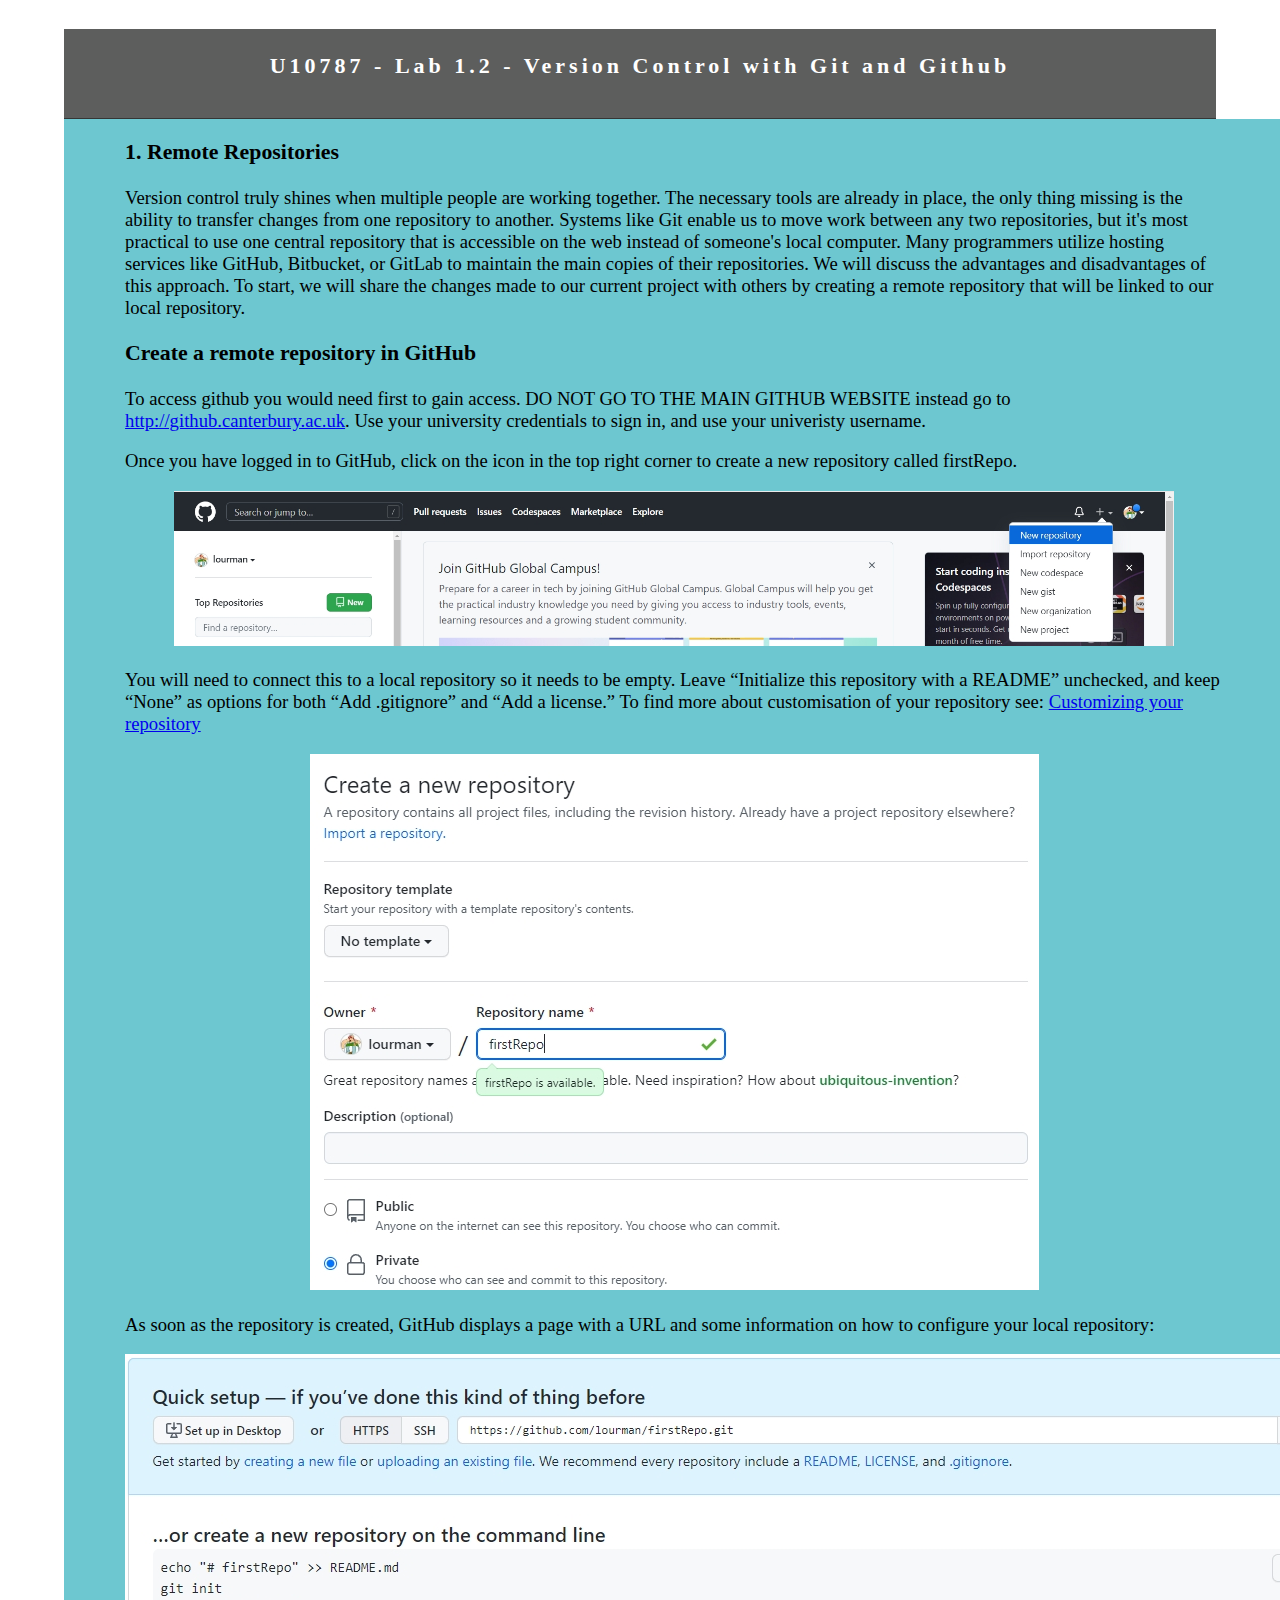
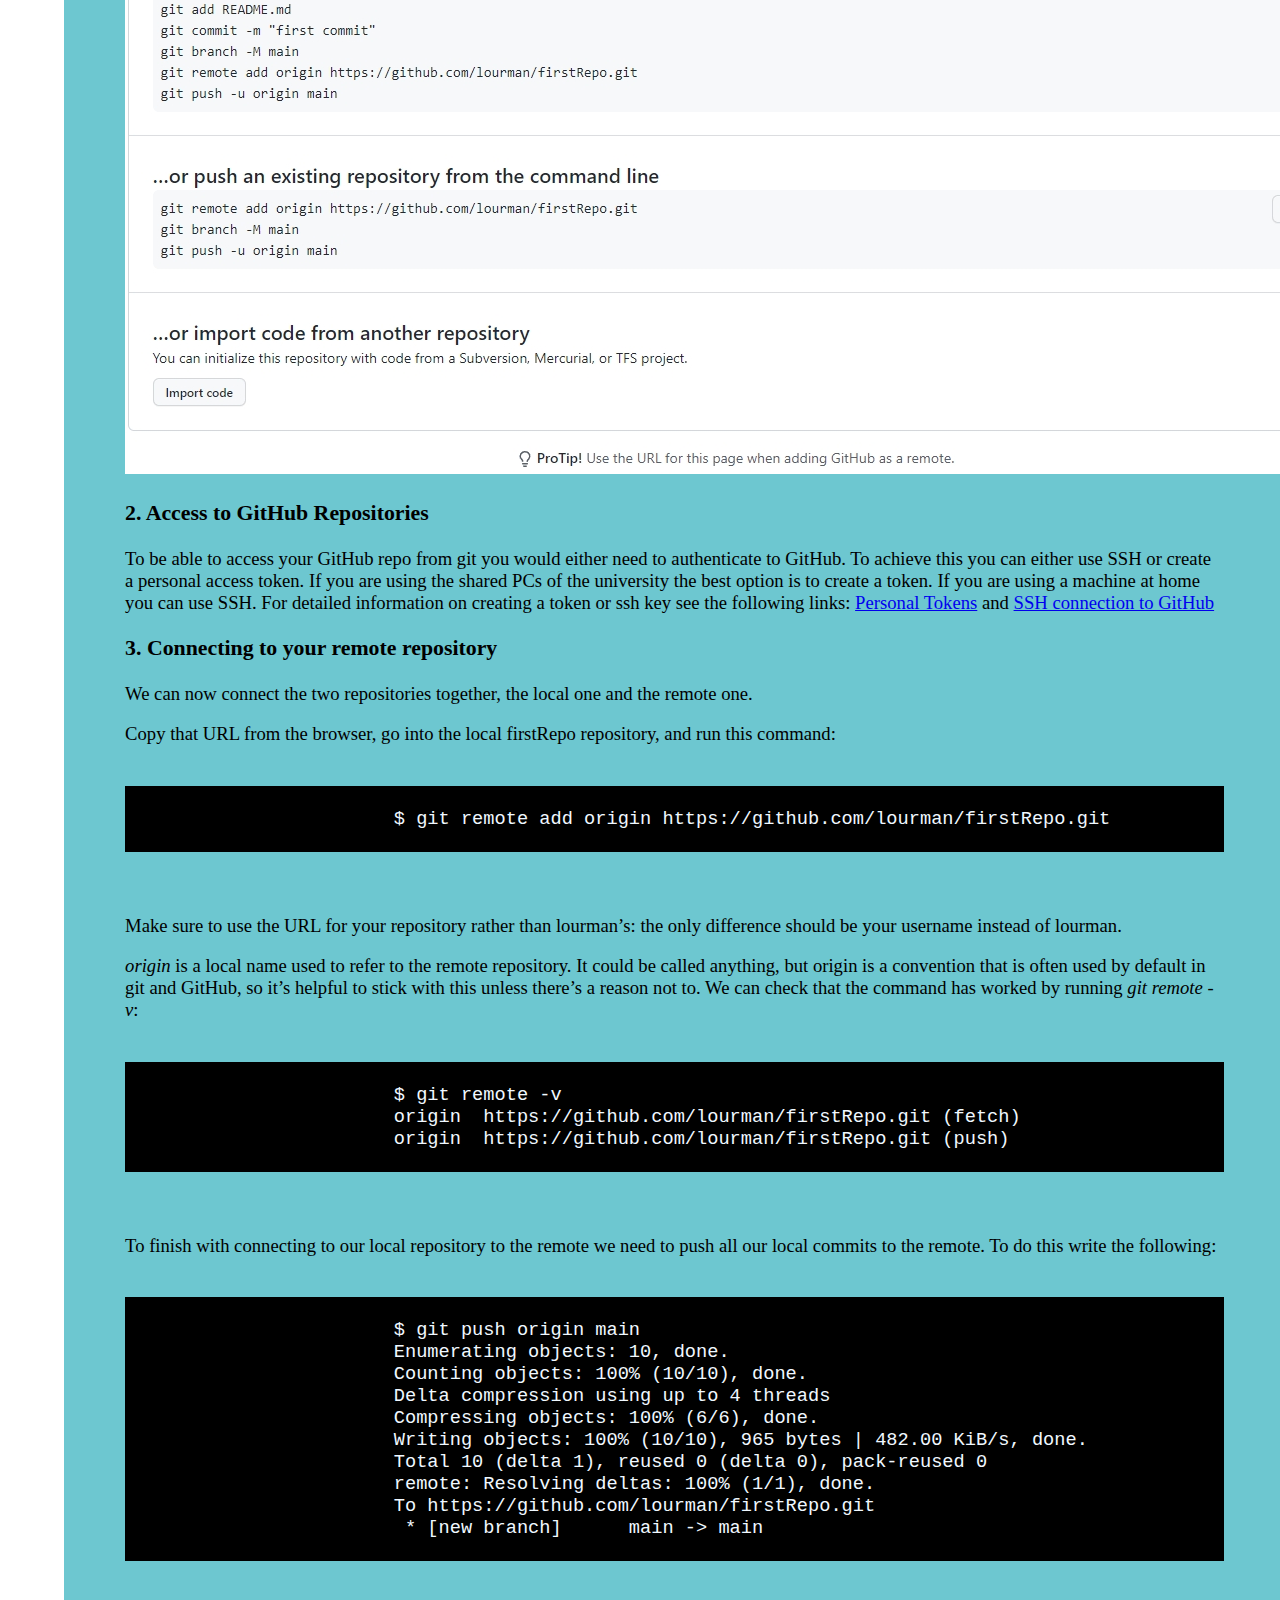
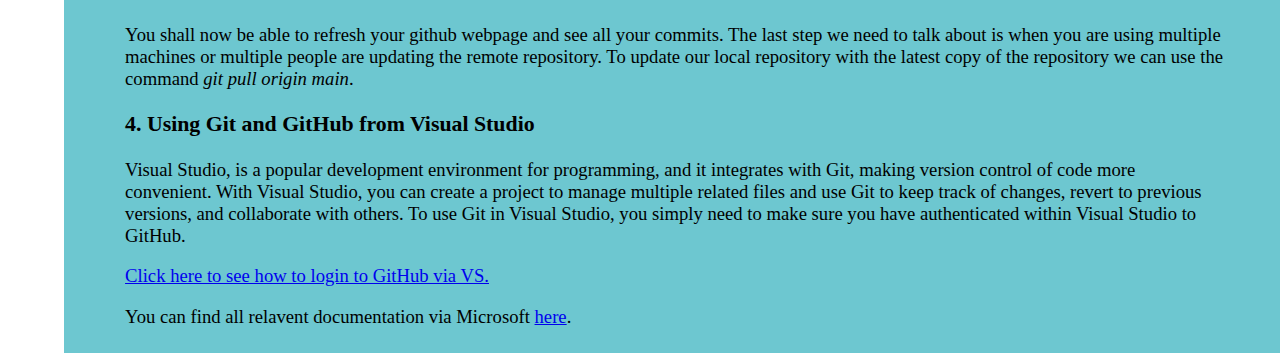
<file: Lab1_2.html>
<!doctype html>
<html>
<head>
<meta charset="utf-8">
<meta http-equiv="X-UA-Compatible" content="IE=edge">
<meta name="viewport" content="width=device-width, initial-scale=1">
<title>Lab1_2</title>
<link href="css/simpleGridTemplate.css" rel="stylesheet" type="text/css">
</head>

<body>
<!-- Main Container -->
<div class="container"> 
  <!-- Header -->
  <header class="header">
    <h4 class="logo">U10787 - Lab 1.2 - Version Control with Git and Github</h4>
  </header>
  <section class="intro">
    <div class="body">
		  <h3>1. Remote Repositories</h3>
		<p> 
			  Version control truly shines when multiple people are working together. The necessary tools are already in place, the only thing missing is the ability to transfer changes from one repository to another. Systems like Git enable us to move work between any two repositories, but it's most practical to use one central repository that is accessible on the web instead of someone's local computer. Many programmers utilize hosting services like GitHub, Bitbucket, or GitLab to maintain the main copies of their repositories. We will discuss the advantages and disadvantages of this approach. To start, we will share the changes made to our current project with others by creating a remote repository that will be linked to our local repository.
		  </p>
		
		<h3>Create a remote repository in GitHub</h3>
		<p> To access github you would need first to gain access. <strong>DO NOT GO TO THE MAIN GITHUB WEBSITE</strong> instead go to <a href="http://github.canterbury.ac.uk">http://github.canterbury.ac.uk</a>. Use your university credentials to sign in, and use your univeristy username.</p>
		
		<p>Once you have logged in to GitHub, click on the icon in the top right corner to create a new repository called firstRepo.</p>
		
		<center><img src="images/githubnewrepo.jpg" alt="" width="1000"></center> 
		
		<p>You will need to connect this to a local repository so it needs to be empty. Leave “Initialize this repository with a README” unchecked, and keep “None” as options for both “Add .gitignore” and “Add a license.” To find more about customisation of your repository see: <a href="https://docs.github.com/en/repositories/managing-your-repositorys-settings-and-features/customizing-your-repository">Customizing your repository</a></p>
		
		<center><img src="images/githubrepocreationpage.jpg" alt=""></center> 
		
		<p>As soon as the repository is created, GitHub displays a page with a URL and some information on how to configure your local repository:</p>
		
		<center><img src="images/firstRepoinstructions.jpg" alt=""></center> 
		
		<h3>2. Access to GitHub Repositories</h3>
		<p>To be able to access your GitHub repo from git you would either need to authenticate to GitHub. To achieve this you can either use SSH or create a personal access token. If you are using the shared PCs of the university the best option is to create a token. If you are using a machine at home you can use SSH. For detailed information on creating a token or ssh key see the following links: <a href="https://docs.github.com/en/enterprise-server@3.4/authentication/keeping-your-account-and-data-secure/creating-a-personal-access-token">Personal Tokens</a> and <a href="https://docs.github.com/en/enterprise-server@3.4/authentication/connecting-to-github-with-ssh">SSH connection to GitHub</a> </p>
		
		<h3>3. Connecting to your remote repository</h3>
		<p>We can now connect the two repositories together, the local one and the remote one.</p>
		<p>Copy that URL from the browser, go into the local firstRepo repository, and run this command: </p>
		
		<pre>
	  	<code>
			$ git remote add origin https://github.com/lourman/firstRepo.git
		</code>
	  </pre>
		
		<p>Make sure to use the URL for your repository rather than lourman’s: the only difference should be your username instead of lourman.</p>
		<p><strong><em>origin</em></strong> is a local name used to refer to the remote repository. It could be called anything, but origin is a convention that is often used by default in git and GitHub, so it’s helpful to stick with this unless there’s a reason not to. We can check that the command has worked by running <strong><em>git remote -v</em></strong>:</p>
		
		<pre>
	  	<code>
			$ git remote -v
			origin  https://github.com/lourman/firstRepo.git (fetch)
			origin  https://github.com/lourman/firstRepo.git (push)
		</code>
	  </pre>
		
	  <p>To finish with connecting to our local repository to the remote we need to push all our local commits to the remote. To do this write the following:</p>
		
		<pre>
	  	<code>
			$ git push origin main
			Enumerating objects: 10, done.
			Counting objects: 100% (10/10), done.
			Delta compression using up to 4 threads
			Compressing objects: 100% (6/6), done.
			Writing objects: 100% (10/10), 965 bytes | 482.00 KiB/s, done.
			Total 10 (delta 1), reused 0 (delta 0), pack-reused 0
			remote: Resolving deltas: 100% (1/1), done.
			To https://github.com/lourman/firstRepo.git
			 * [new branch]      main -> main
		</code>
	  </pre>
		
		<p>You shall now be able to refresh your github webpage and see all your commits. The last step we need to talk about is when you are using multiple machines or multiple people are updating the remote repository. To update our local repository with the latest copy of the repository we can use the command <strong><em>git pull origin main</em></strong>.</p>
		
		<h3>4. Using Git and GitHub from Visual Studio</h3>
		
		<p>Visual Studio, is a popular development environment for programming, and it integrates with Git, making version control of code more convenient. With Visual Studio, you can create a project to manage multiple related files and use Git to keep track of changes, revert to previous versions, and collaborate with others. To use Git in Visual Studio, you simply need to make sure you have authenticated within Visual Studio to GitHub.</p>
		<p><a href="https://github.com/github/VisualStudio/blob/master/docs/getting-started/authenticating-to-github.md">Click here to see how to login to GitHub via VS.</a></p>
		
		<p>You can find all relavent documentation via Microsoft <a href="https://learn.microsoft.com/en-gb/visualstudio/version-control/?wt.mc_id=visualstudio_vscomwebsite_webpage_cnl&view=vs-2022">here</a>.</p>
	</div>		
  </section>
</div>
</body>
</html>
</file>
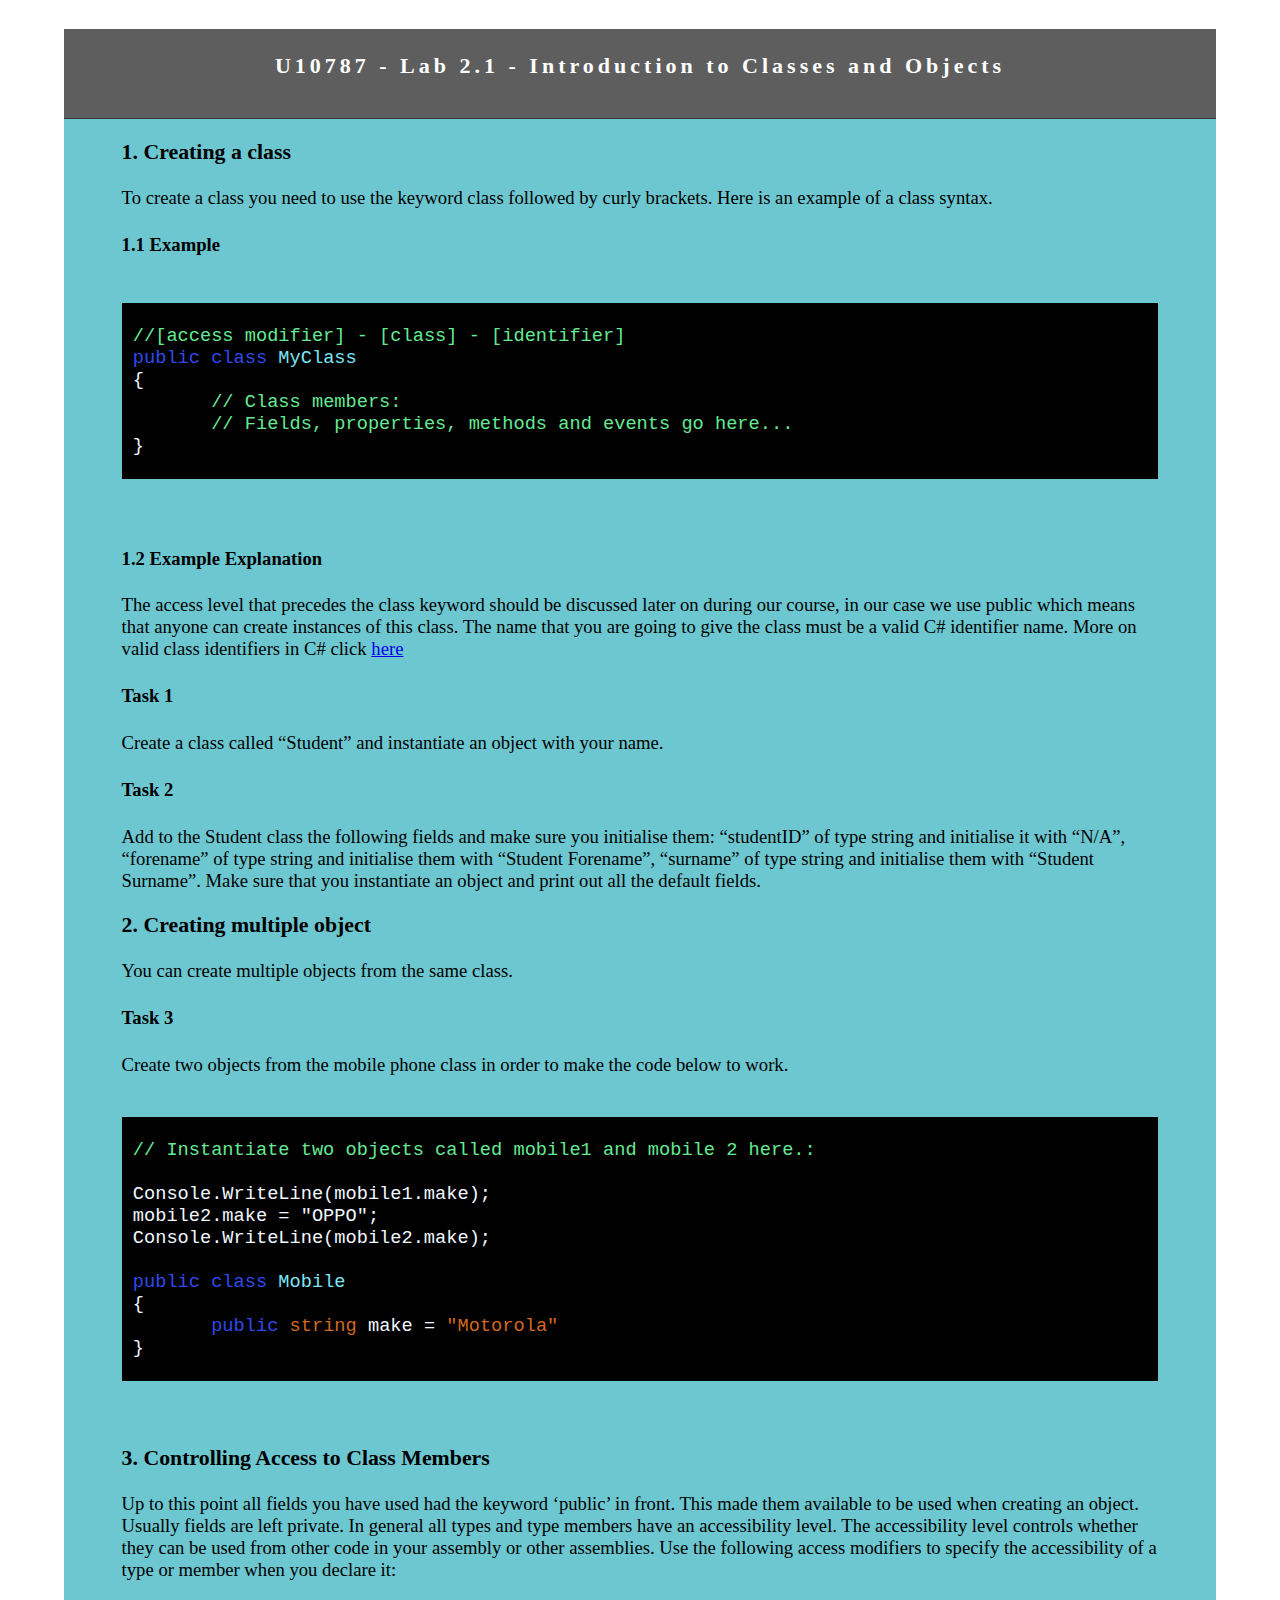
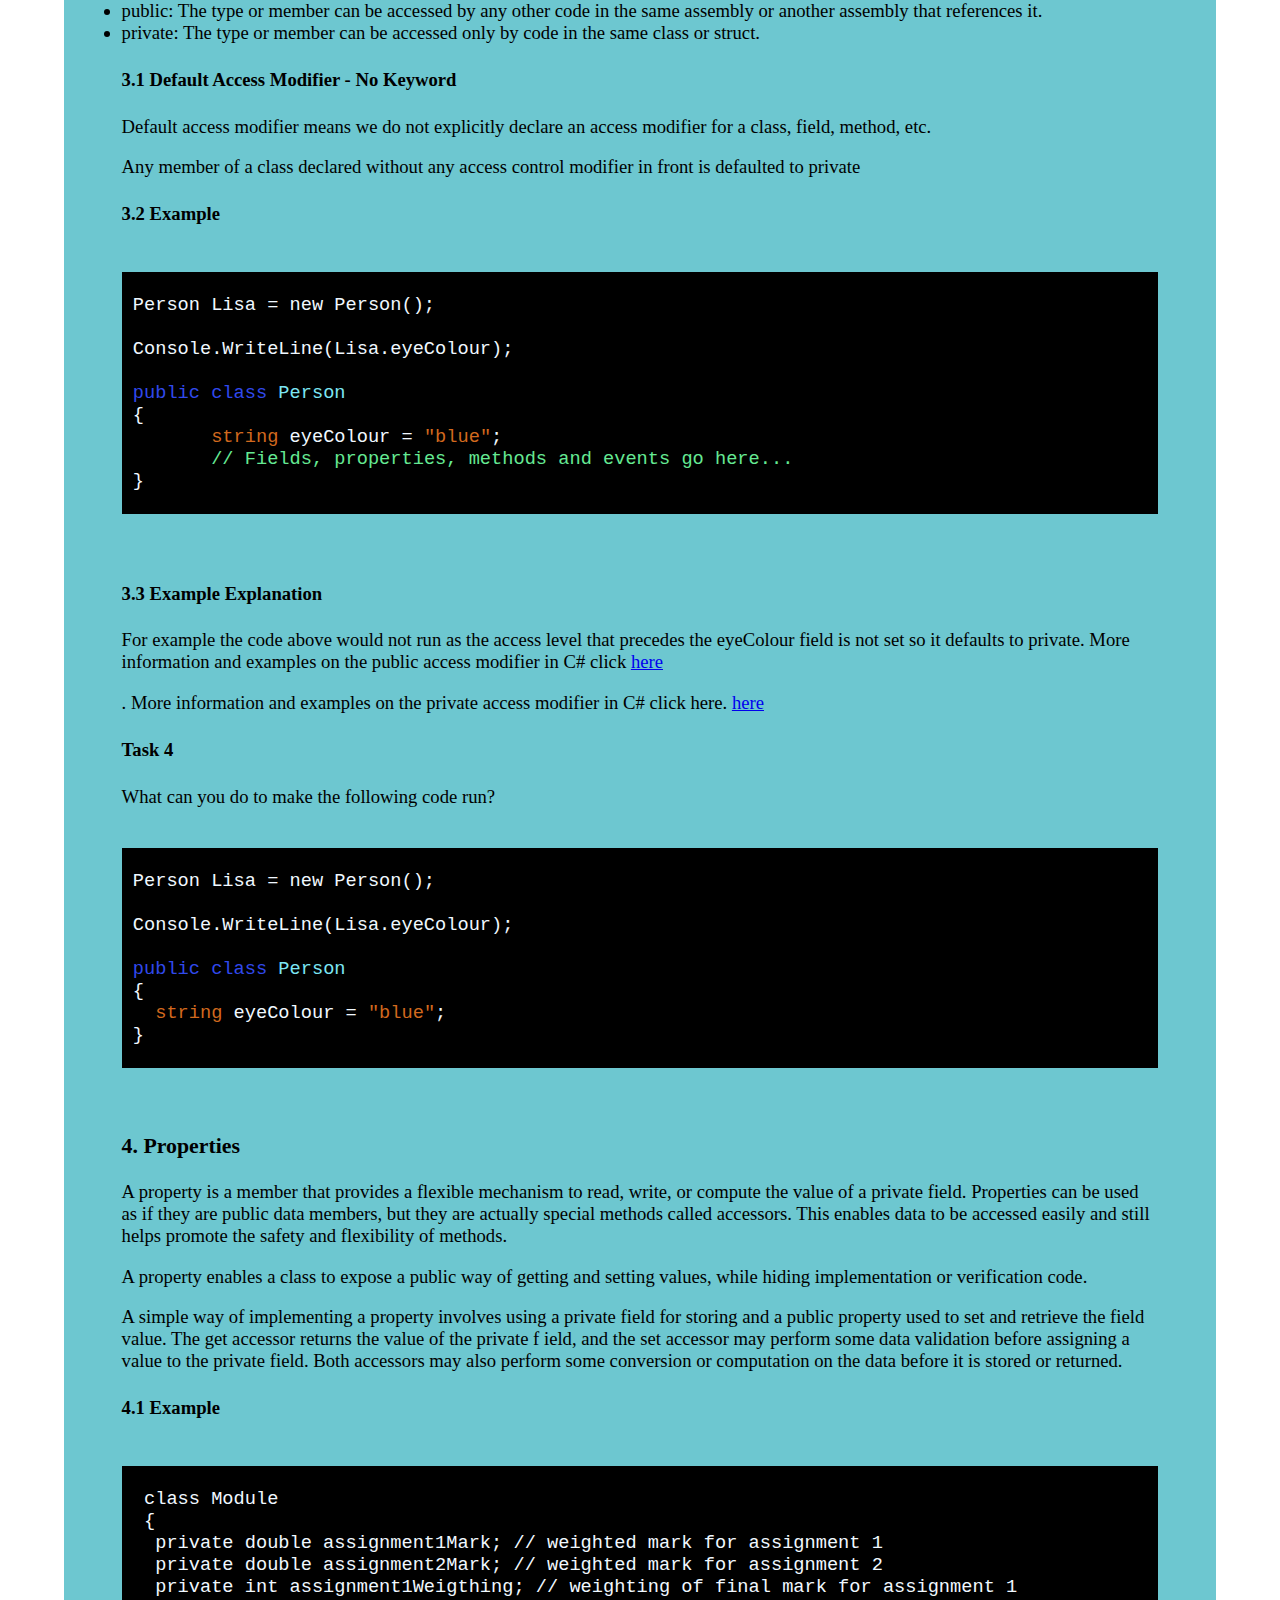
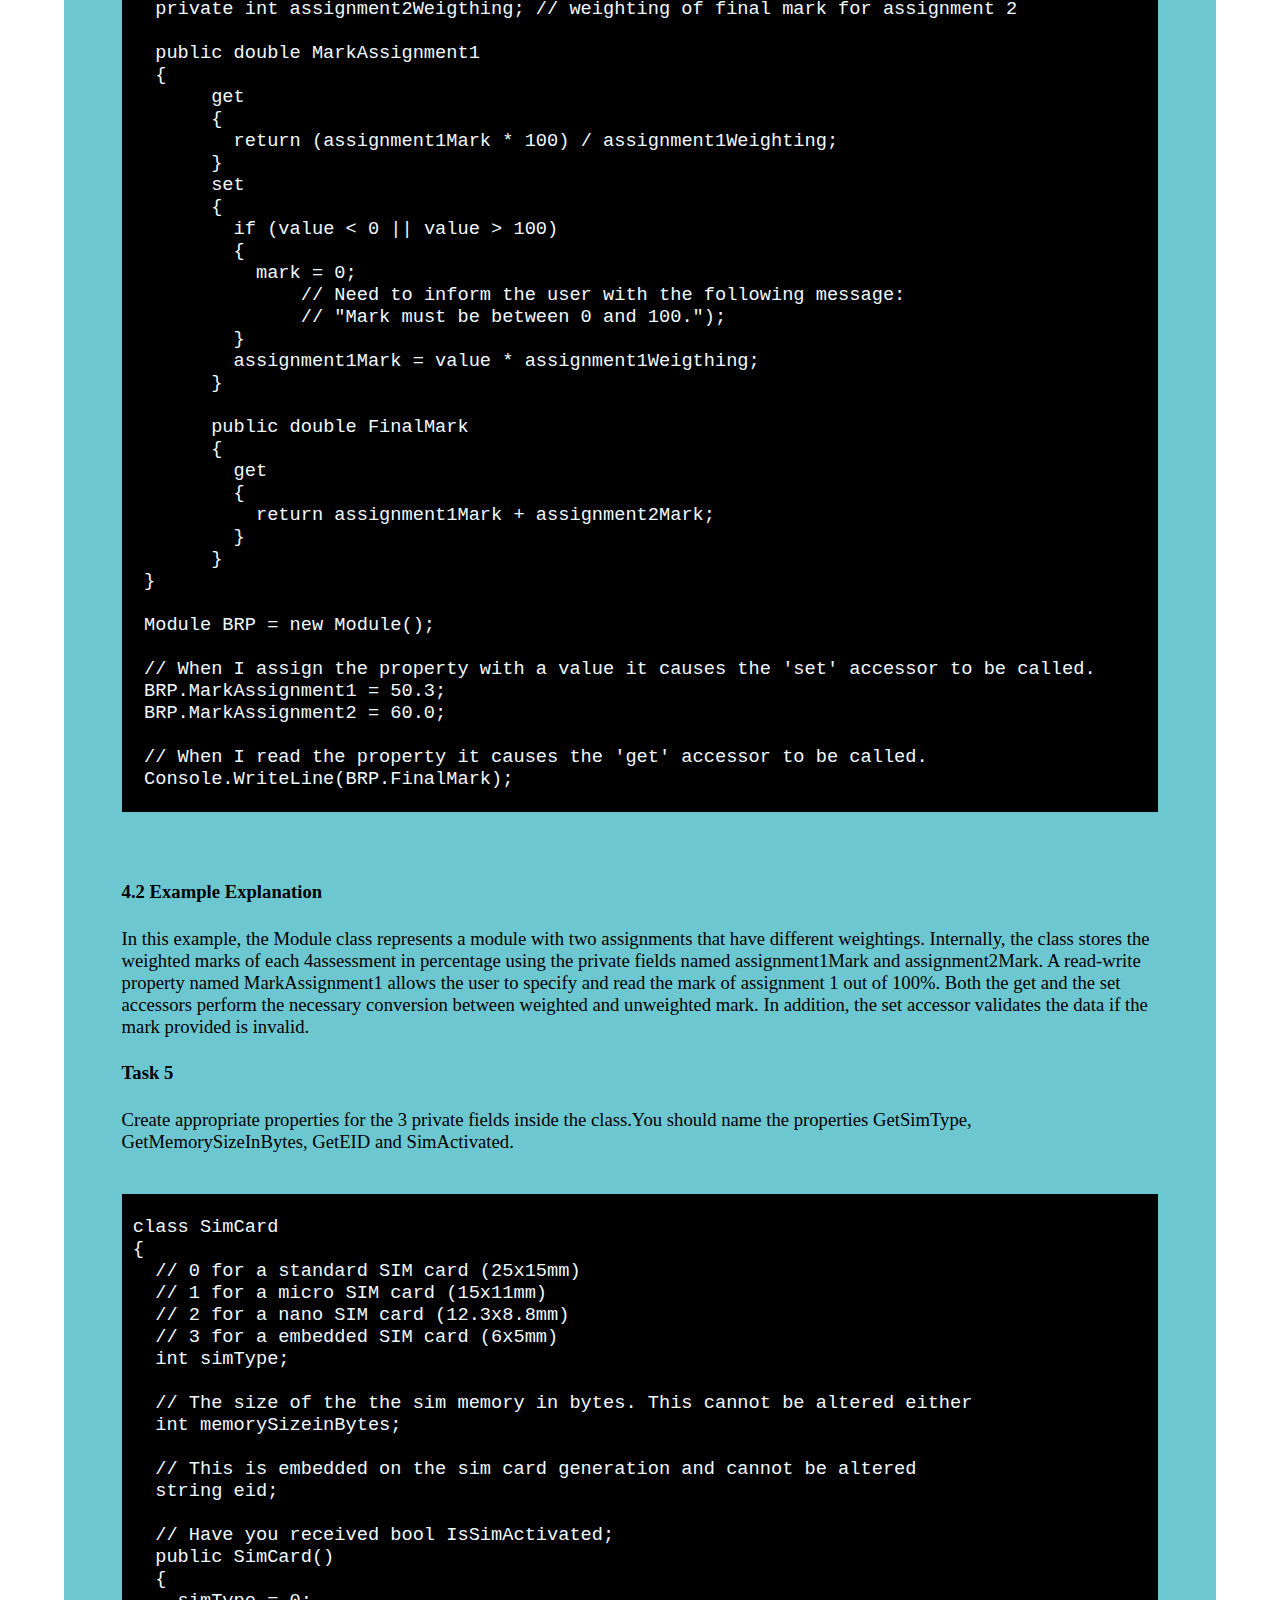
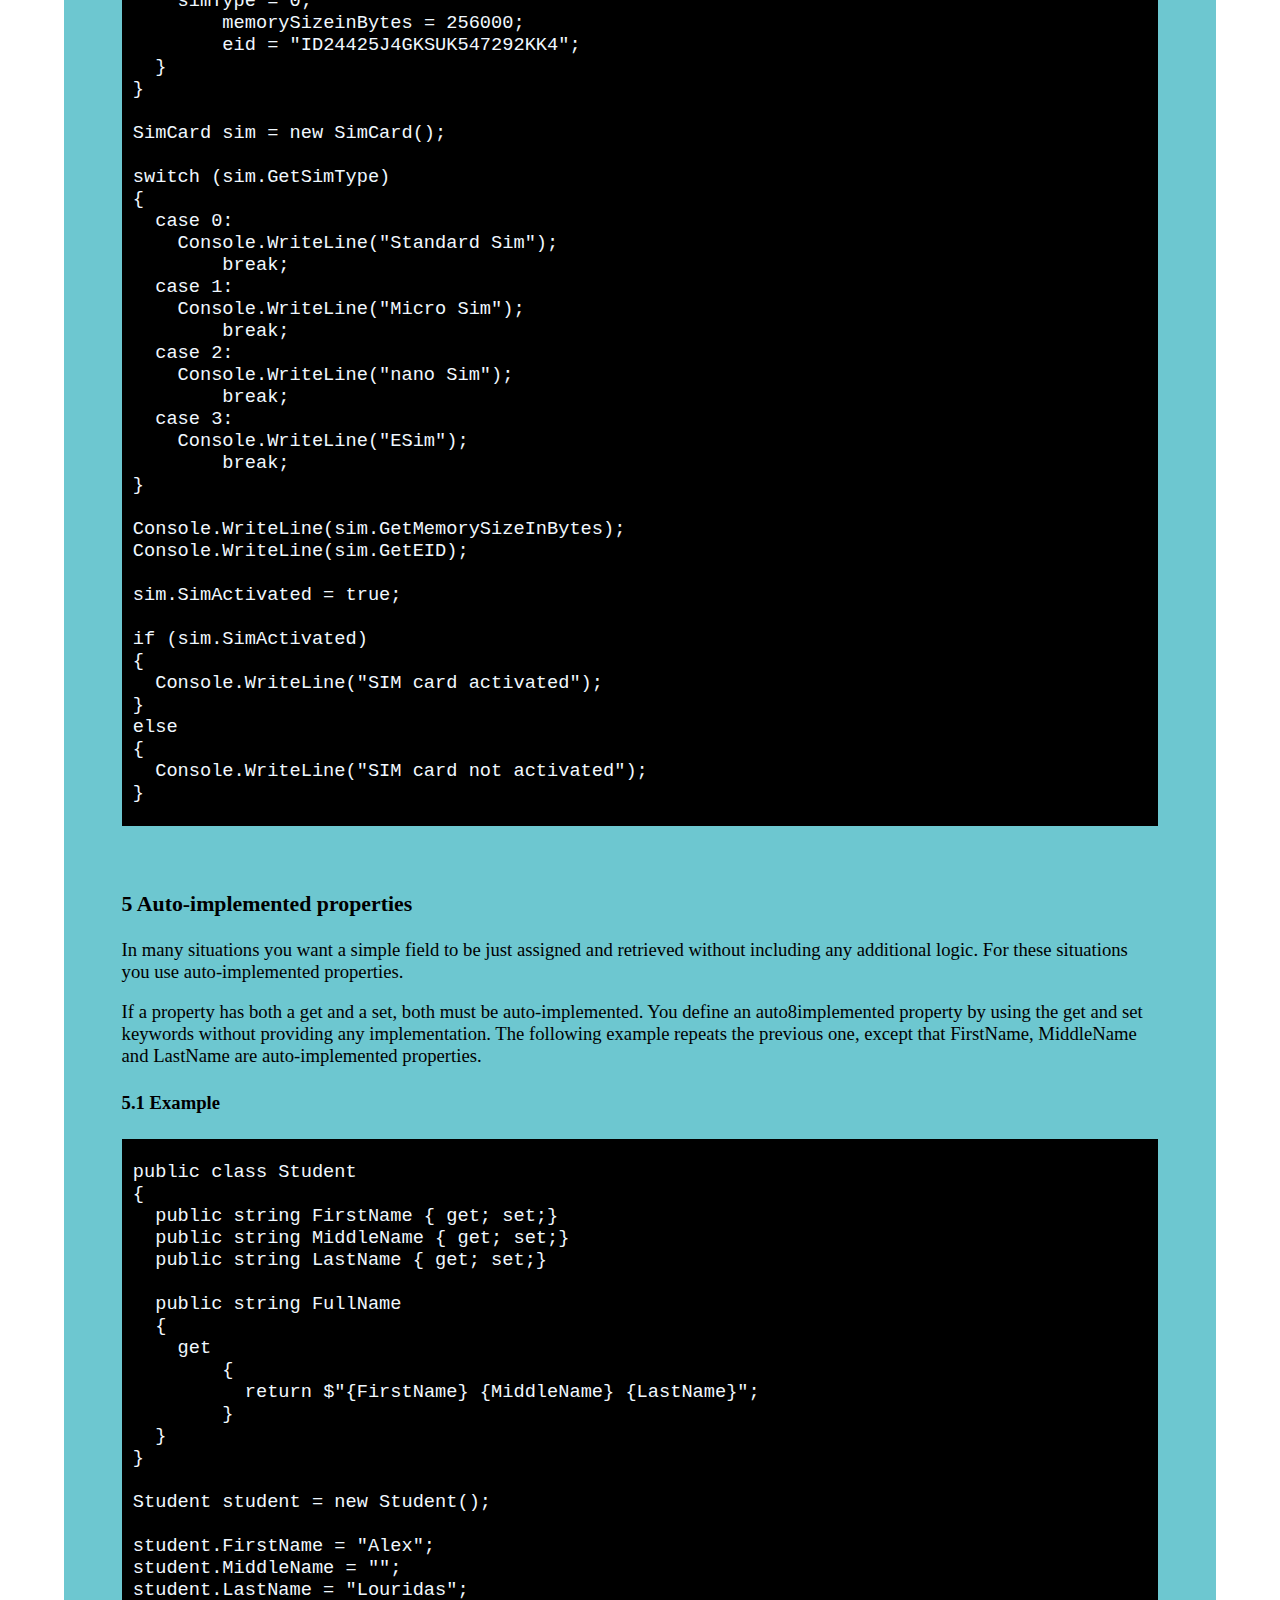
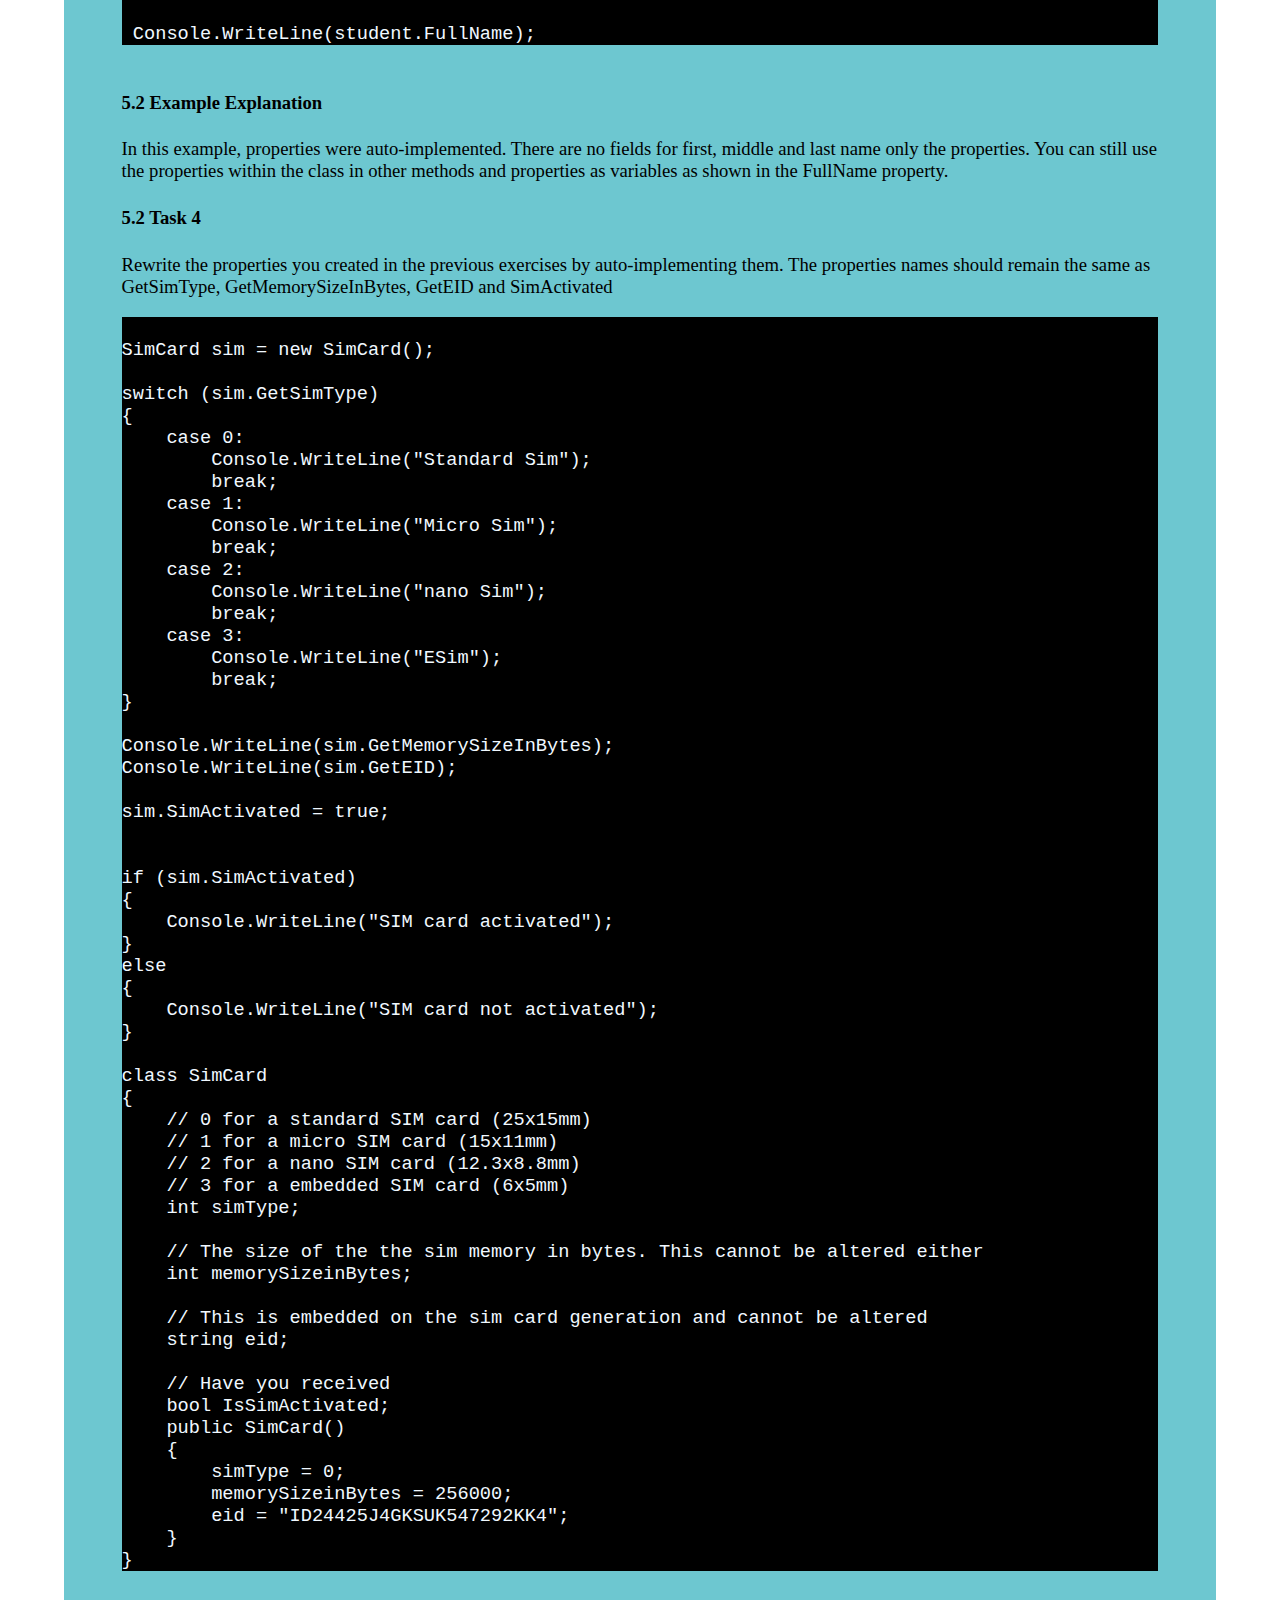
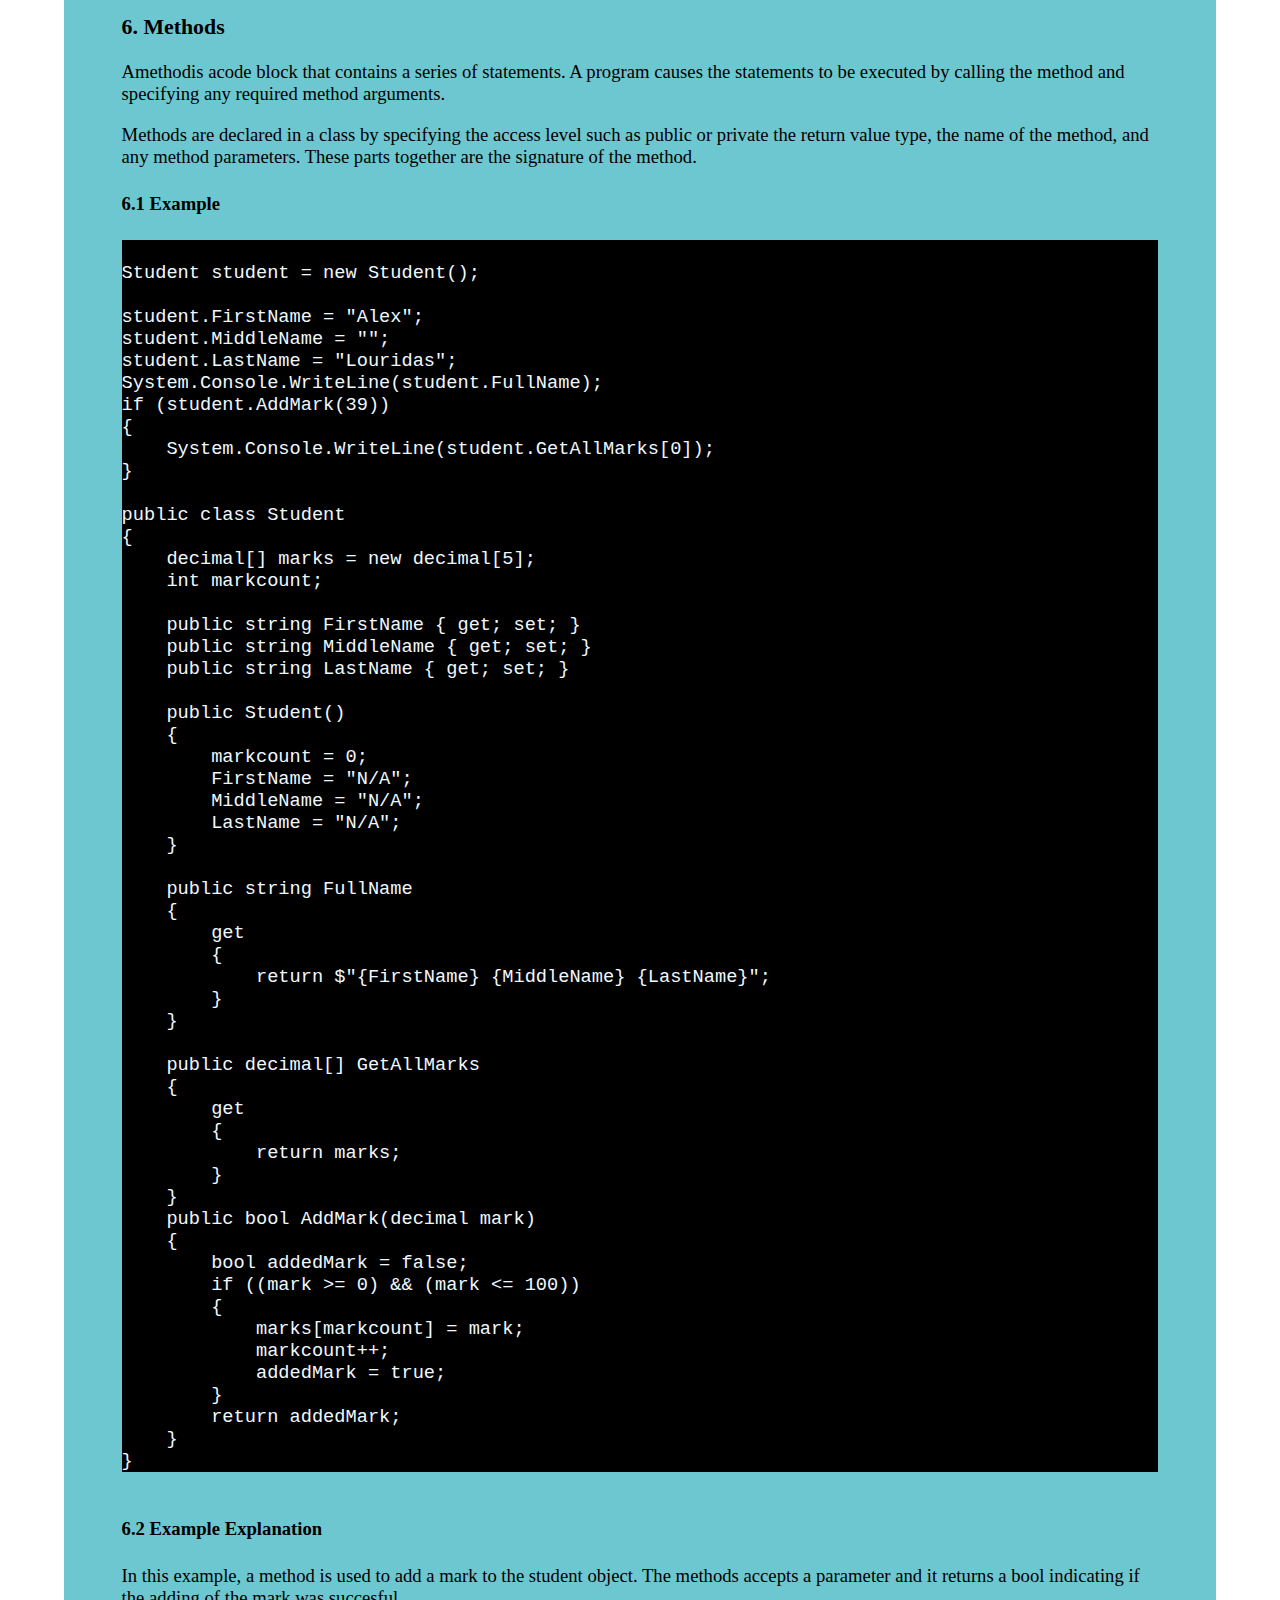
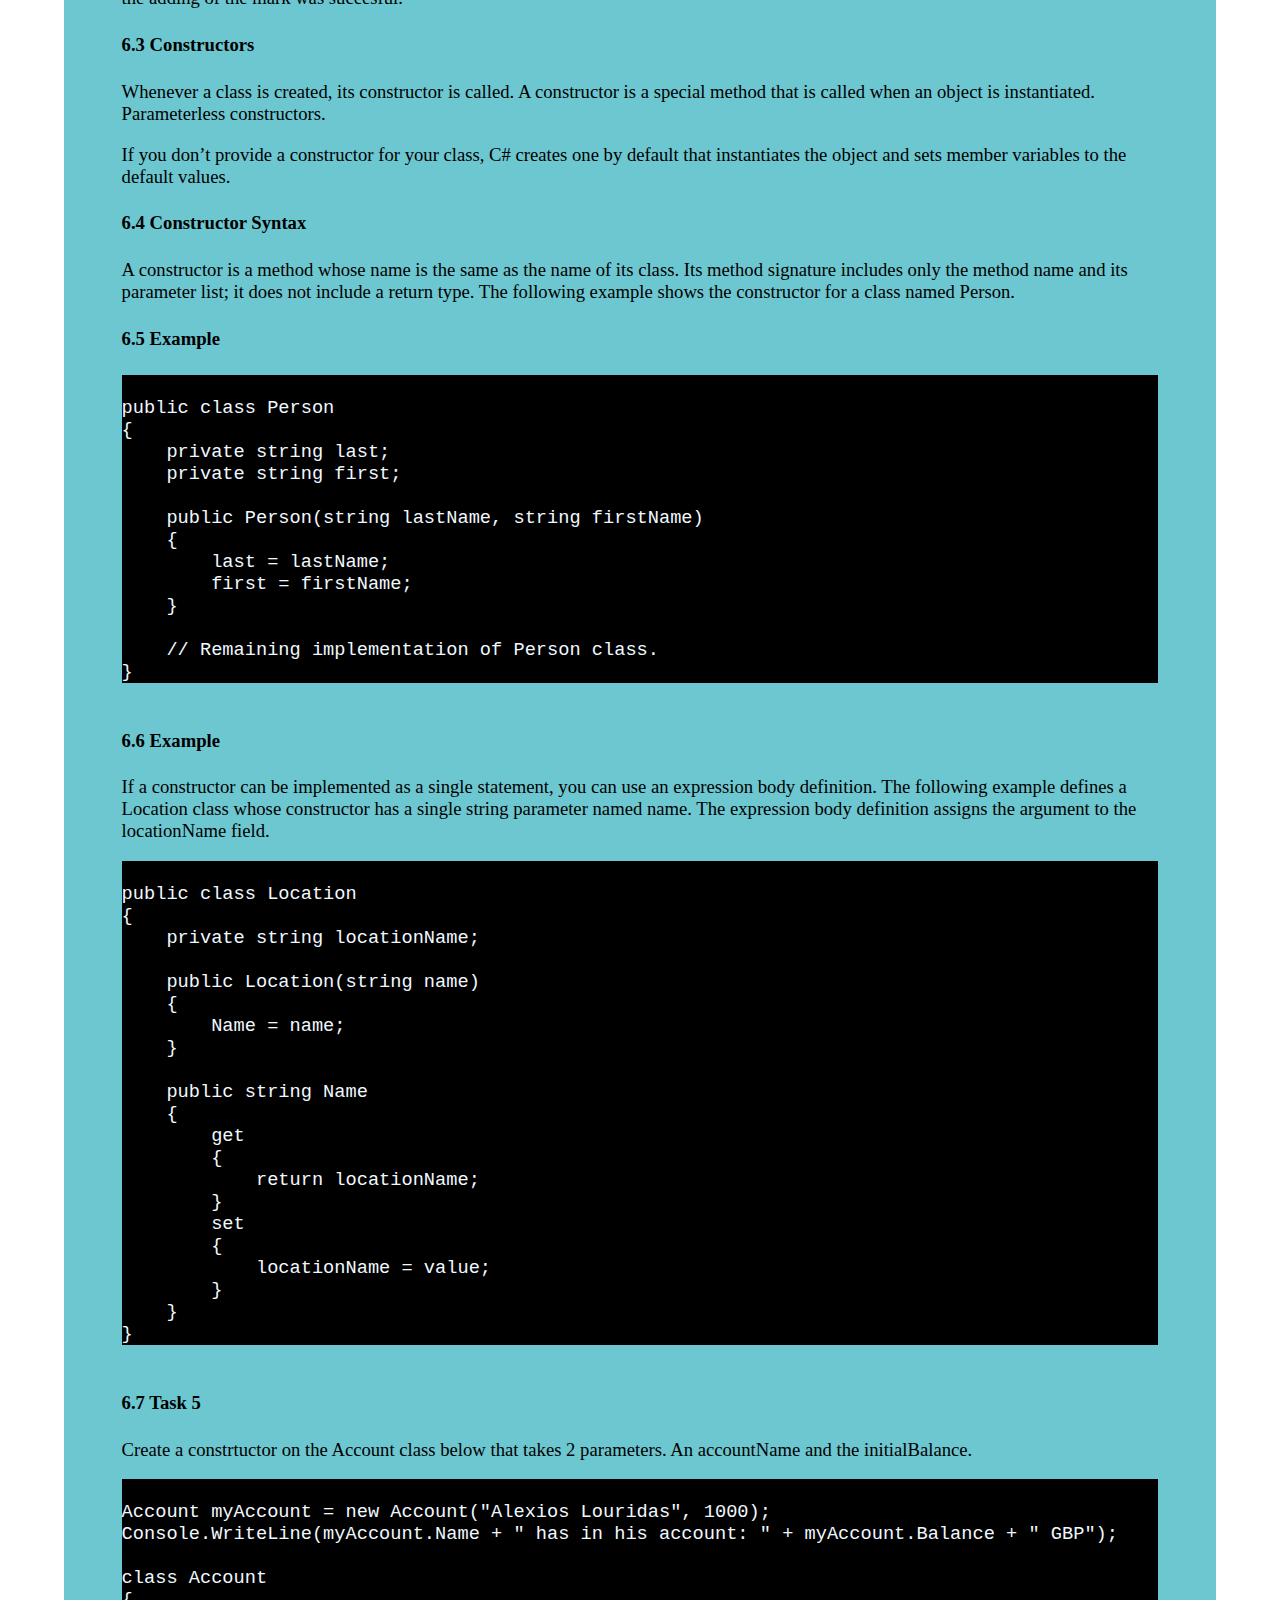
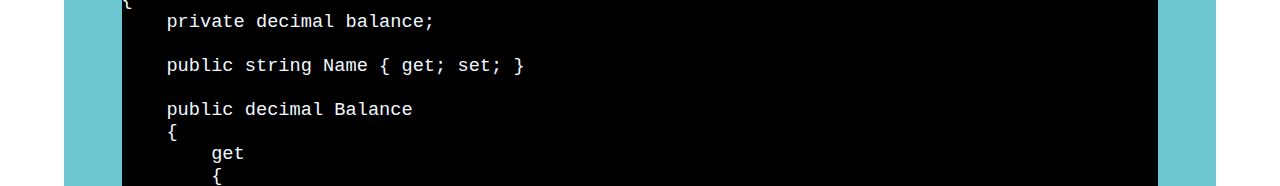
<file: Lab2_1.html>
<!doctype html>
<html>
<head>
<meta charset="utf-8">
<meta http-equiv="X-UA-Compatible" content="IE=edge">
<meta name="viewport" content="width=device-width, initial-scale=1">
<title>Lab2_1</title>
<link href="css/simpleGridTemplate.css" rel="stylesheet" type="text/css">
</head>

<body>
<!-- Main Container -->
<div class="container"> 
  <!-- Header -->
  <header class="header">
    <h4 class="logo">U10787 - Lab 2.1 - Introduction to Classes and Objects</h4>
  </header>
  <section class="intro">
    <div class="body">
		  <h3>1. Creating a class</h3>
		  <p> 
			  To create a class you need to use the keyword class followed by curly brackets. Here is an example of a class syntax.
		  </p>
		  <h4>1.1 Example</h4>

		<pre>
		<code>
 <span style="color: #65E993">//[access modifier] - [class] - [identifier]</span>
 <span style="color: #3049EC">public class</span> <span style="color: #7CE6F4">MyClass</span>
 {
 	<span style="color: #65E993">// Class members:</span> 
	<span style="color: #65E993">// Fields, properties, methods and events go here...</span> 
 }
		</code>
		</pre>
		<h4>1.2 Example Explanation</h4>
		<p>The access level that precedes the class keyword should be discussed later on during our course, in our case we use public which means that anyone can create instances of this class. The name that you are going to give the class must be a valid C# identifier name. More on valid class identifiers in C# click <a href="https://learn.microsoft.com/en-us/dotnet/csharp/fundamentals/coding-style/identifier-names">here</a></p>
		<h4>Task 1</h4>
		<p>Create a class called “Student” and instantiate an object with your name.</p>
		<h4>Task 2</h4>
		<p>
			Add to the Student class the following fields and make sure you initialise them: “studentID” of type string and initialise it with “N/A”, “forename” of type string and initialise them with “Student Forename”, “surname” of type string and initialise them with “Student Surname”. Make sure that you instantiate an object and print out all the default fields.
		</p>
		<h3>2. Creating multiple object</h3>
		<p>
			You can create multiple objects from the same class.
		</p>
		<h4>Task 3</h4>
		<p>
			Create two objects from the mobile phone class in order to make the code below to work.
		</p>
		<pre>
		<code>
 <span style="color: #65E993">// Instantiate two objects called mobile1 and mobile 2 here.:</span> 
 
 Console.WriteLine(mobile1.make);
 mobile2.make = "OPPO";
 Console.WriteLine(mobile2.make);
 
 <span style="color: #3049EC">public class</span> <span style="color: #7CE6F4">Mobile</span>
 {
	<span style="color: #3049EC">public</span> <span style="color: chocolate">string</span> make = <span style="color: chocolate">"Motorola"</span>
 }
		</code>
		</pre>
		<h3>3. Controlling Access to Class Members</h3>
		<p>
			Up to this point all fields you have used had the keyword ‘public’ in front. This made them available to be used when creating an object. Usually fields are left private. In general all types and type members have an accessibility level. The accessibility level controls whether they can be used from other code in your assembly or other assemblies. Use the following access modifiers to specify the accessibility of a type or member when you declare it:  		
			<li>public: The type or member can be accessed by any other code in the same assembly or another assembly that references it.</li>
			<li>private: The type or member can be accessed only by code in the same class or struct.</li>
		</p>
		
		<h4>3.1 Default Access Modifier - No Keyword</h4>
		<p>Default access modifier means we do not explicitly declare an access modifier for a class, field, method, etc.</p>
		<p>Any member of a class declared without any access control modifier in front is defaulted to private</p>
		<h4>3.2 Example</h4>

		<pre>
		<code>
 Person Lisa = new Person();
 
 Console.WriteLine(Lisa.eyeColour);
 
 <span style="color: #3049EC">public class</span> <span style="color: #7CE6F4">Person</span>
 {
 	<span style="color: chocolate">string</span> eyeColour = <span style="color: chocolate">"blue"</span>; 
	<span style="color: #65E993">// Fields, properties, methods and events go here...</span> 
 }
		</code>
		</pre>
		<h4>3.3 Example Explanation</h4>
		<p>For example the code above would not run as the access level that precedes the eyeColour field is not set so it defaults to private. More information and examples on the public access modifier in C# click <a href="https://learn.microsoft.com/en-us/dotnet/csharp/language-reference/keywords/public">here</a></p>. More information and examples on the private access modifier in C# click here. <a href="https://learn.microsoft.com/en-us/dotnet/csharp/language-reference/keywords/private">here</a></p>
	  	
<h4>Task 4</h4>	 
	  <p>What can you do to make the following code run? </p>
	  <pre>
		<code>
 Person Lisa = new Person();
 
 Console.WriteLine(Lisa.eyeColour);	
 
 <span style="color: #3049EC">public class</span> <span style="color: #7CE6F4">Person</span>
 {
   <span style="color: chocolate">string</span> eyeColour = <span style="color: chocolate">"blue"</span>;
 }	
		</code>
		</pre>
<h3>4. Properties</h3>
	  <p>A property is a member that provides a flexible mechanism to read, write, or compute the value of a private field. Properties can be used as if they are public data members, but they are actually special methods called <strong>accessors</strong>. This enables data to be accessed easily and still helps promote the safety and flexibility of methods.</p>
	  <p>A property enables a class to expose a public way of getting and setting values, while hiding implementation or verification code.</p>
	  <p>A simple way of implementing a property involves using a private field for storing and a public property used to set and retrieve the field value. The get accessor returns the value of the private f ield, and the set accessor may perform some data validation before assigning a value to the private field. Both accessors may also perform some conversion or computation on the data before it is stored or returned.</p>
	  <h4>4.1 Example</h4>
	  	  <pre>
		<code>
  class Module 
  { 
   private double assignment1Mark; // weighted mark for assignment 1 
   private double assignment2Mark; // weighted mark for assignment 2 
   private int assignment1Weigthing; // weighting of final mark for assignment 1 
   private int assignment2Weigthing; // weighting of final mark for assignment 2 
   
   public double MarkAssignment1 
   { 
   	get
	{
	  return (assignment1Mark * 100) / assignment1Weighting;
	}
	set
	{
	  if (value < 0 || value > 100) 
	  { 
	    mark = 0; 
		// Need to inform the user with the following message: 
		// "Mark must be between 0 and 100."); 
	  } 
	  assignment1Mark = value * assignment1Weigthing;
	}
	
	public double FinalMark 
	{ 
	  get 
	  {
	    return assignment1Mark + assignment2Mark;
	  }
	}
  }
	
  Module BRP = new Module(); 
  
  // When I assign the property with a value it causes the 'set' accessor to be called. 
  BRP.MarkAssignment1 = 50.3; 
  BRP.MarkAssignment2 = 60.0; 
  
  // When I read the property it causes the 'get' accessor to be called. 
  Console.WriteLine(BRP.FinalMark);	
		</code>
		</pre>
		<h4>4.2 Example Explanation</h4>
		<p>In this example, the Module class represents a module with two assignments that have different weightings. Internally, the class stores the <strong>weighted</strong> marks of each 4assessment in percentage using the private fields named assignment1Mark and assignment2Mark. A read-write property named MarkAssignment1 allows the user to specify and read the mark of assignment 1 out of 100%. Both the get and the set accessors perform the necessary conversion between weighted and unweighted mark. In addition, the set accessor validates the data if the mark provided is invalid.</p>
		
		<h4>Task 5</h4>
		<p>Create appropriate properties for the 3 private fields inside the class.You should name the properties GetSimType, GetMemorySizeInBytes, GetEID and SimActivated.</p>
		<pre>
		<code>
 class SimCard
 {
   // 0 for a standard SIM card (25x15mm) 
   // 1 for a micro SIM card (15x11mm) 
   // 2 for a nano SIM card (12.3x8.8mm) 
   // 3 for a embedded SIM card (6x5mm)
   int simType; 
   
   // The size of the the sim memory in bytes. This cannot be altered either
   int memorySizeinBytes; 
   
   // This is embedded on the sim card generation and cannot be altered 
   string eid; 
   
   // Have you received bool IsSimActivated; 
   public SimCard()
   { 
     simType = 0; 
	 memorySizeinBytes = 256000; 
	 eid = "ID24425J4GKSUK547292KK4"; 
   }
 }
 
 SimCard sim = new SimCard();
 
 switch (sim.GetSimType)
 { 
   case 0: 
     Console.WriteLine("Standard Sim");
	 break;
   case 1: 
     Console.WriteLine("Micro Sim");
	 break;
   case 2:
     Console.WriteLine("nano Sim"); 
	 break; 
   case 3: 
     Console.WriteLine("ESim"); 
	 break;
 } 
 
 Console.WriteLine(sim.GetMemorySizeInBytes);
 Console.WriteLine(sim.GetEID); 
 
 sim.SimActivated = true;
 
 if (sim.SimActivated)
 { 
   Console.WriteLine("SIM card activated");
 } 
 else 
 { 
   Console.WriteLine("SIM card not activated"); 
 }
		</code>
		</pre>
<h3>5 Auto-implemented properties</h3>
<p>In many situations you want a simple field to be just assigned and retrieved without including any additional logic. For these situations you use auto-implemented properties.</p>
<p>If a property has both a get and a set, both must be auto-implemented. You define an auto8implemented property by using the get and set keywords without providing any implementation. The following example repeats the previous one, except that FirstName, MiddleName and LastName are auto-implemented properties.</p>

<h4>5.1 Example</h4>
<pre>
<code>
 public class Student 
 { 
   public string FirstName { get; set;} 
   public string MiddleName { get; set;} 
   public string LastName { get; set;} 
   
   public string FullName 
   {
     get 
	 { 
	   return $"{FirstName} {MiddleName} {LastName}"; 
	 }
   }
 }
 
 Student student = new Student();
 
 student.FirstName = "Alex"; 
 student.MiddleName = ""; 
 student.LastName = "Louridas"; 
 
 Console.WriteLine(student.FullName);
</code>
</pre>
<h4>5.2 Example Explanation</h4>
<p>In this example, properties were auto-implemented. There are no fields for first, middle and last name only the properties. You can still use the properties within the class in other methods and properties as variables as shown in the FullName property.</p>
<h4>5.2 Task 4</h4>
<p>Rewrite the properties you created in the previous exercises by auto-implementing them. The properties names should remain the same as GetSimType, GetMemorySizeInBytes, GetEID and SimActivated</p>

<pre>
<code>
SimCard sim = new SimCard();

switch (sim.GetSimType) 
{ 
    case 0: 
        Console.WriteLine("Standard Sim"); 
        break; 
    case 1: 
        Console.WriteLine("Micro Sim"); 
        break; 
    case 2: 
        Console.WriteLine("nano Sim"); 
        break; 
    case 3: 
        Console.WriteLine("ESim"); 
        break; 
} 

Console.WriteLine(sim.GetMemorySizeInBytes); 
Console.WriteLine(sim.GetEID); 

sim.SimActivated = true; 


if (sim.SimActivated)
{
    Console.WriteLine("SIM card activated");
}
else
{
    Console.WriteLine("SIM card not activated");
}

class SimCard
{
    // 0 for a standard SIM card (25x15mm) 
    // 1 for a micro SIM card (15x11mm) 
    // 2 for a nano SIM card (12.3x8.8mm)
    // 3 for a embedded SIM card (6x5mm)
    int simType;

    // The size of the the sim memory in bytes. This cannot be altered either
    int memorySizeinBytes;

    // This is embedded on the sim card generation and cannot be altered
    string eid;

    // Have you received
    bool IsSimActivated;
    public SimCard()
    {
        simType = 0;
        memorySizeinBytes = 256000;
        eid = "ID24425J4GKSUK547292KK4";
    }
}
</code>
</pre>

<h3>6. Methods</h3>
<p>Amethodis acode block that contains a series of statements. A program causes the statements to be executed by calling the method and specifying any required method arguments.</p>
<p>Methods are declared in a class by specifying the access level such as public or private the return value type, the name of the method, and any method parameters. These parts together are the signature of the method.</p>

<h4>6.1 Example</h4>
<pre>
<code>
Student student = new Student();

student.FirstName = "Alex";
student.MiddleName = "";
student.LastName = "Louridas";
System.Console.WriteLine(student.FullName);
if (student.AddMark(39))
{
    System.Console.WriteLine(student.GetAllMarks[0]);
}

public class Student
{
    decimal[] marks = new decimal[5];
    int markcount;

    public string FirstName { get; set; }
    public string MiddleName { get; set; }
    public string LastName { get; set; }

    public Student()
    {
        markcount = 0;
        FirstName = "N/A";
        MiddleName = "N/A";
        LastName = "N/A";
    }

    public string FullName
    {
        get
        {
            return $"{FirstName} {MiddleName} {LastName}";
        }
    }

    public decimal[] GetAllMarks
    {
        get
        {
            return marks;
        }
    }
    public bool AddMark(decimal mark)
    {
        bool addedMark = false;
        if ((mark >= 0) && (mark <= 100))
        {
            marks[markcount] = mark;
            markcount++;
            addedMark = true;
        }
        return addedMark;
    }
}
</code>
</pre>
<h4>6.2 Example Explanation</h4>
<p>In this example, a method is used to add a mark to the student object. The methods accepts a parameter and it returns a bool indicating if the adding of the mark was succesful.</p>

<h4>6.3 Constructors</h4>
<p>Whenever a class is created, its constructor is called. A constructor is a special method that is called when an object is instantiated. Parameterless constructors.</p>
<p>If you don’t provide a constructor for your class, C# creates one by default that instantiates the object and sets member variables to the default values.</p>
<h4>6.4 Constructor Syntax</h4>
<p>A constructor is a method whose name is the same as the name of its class. Its method signature includes only the method name and its parameter list; <strong>it does not include a return type</strong>. The following example shows the constructor for a class named Person.</p>
<h4>6.5 Example</h4>
<pre>
<code>
public class Person
{
    private string last;
    private string first;

    public Person(string lastName, string firstName)
    {
        last = lastName;
        first = firstName;
    }

    // Remaining implementation of Person class.
}
</code>
</pre>

<h4>6.6 Example</h4>
<p>If a constructor can be implemented as a single statement, you can use an expression body definition. The following example defines a Location class whose constructor has a single string parameter named name. The expression body definition assigns the argument to the locationName field.</p>
<pre>
<code>
public class Location 
{ 
    private string locationName;

    public Location(string name)
    {
        Name = name;
    }
    
    public string Name 
    {
        get
        {
            return locationName;
        }
        set
        {
            locationName = value;
        }
    } 
}
</code>
</pre>
<h4>6.7 Task 5</h4>
<p>Create a constrtuctor on the Account class below that takes 2 parameters. An accountName and the initialBalance.</p>
<pre>
<code>
Account myAccount = new Account("Alexios Louridas", 1000);
Console.WriteLine(myAccount.Name + " has in his account: " + myAccount.Balance + " GBP");

class Account 
{ 
    private decimal balance; 

    public string Name { get; set; }
    
    public decimal Balance 
    { 
        get 
        { 
            return balance; 
        } 
        set 
        { 
            if (value > 0.0m) 
            { 
                balance = value; 
            } 
        } 
    }

    // Write the constructor here
}
</code>
</pre>
	  </div>		
  </section>
</div>
</body>
</html>
</file>
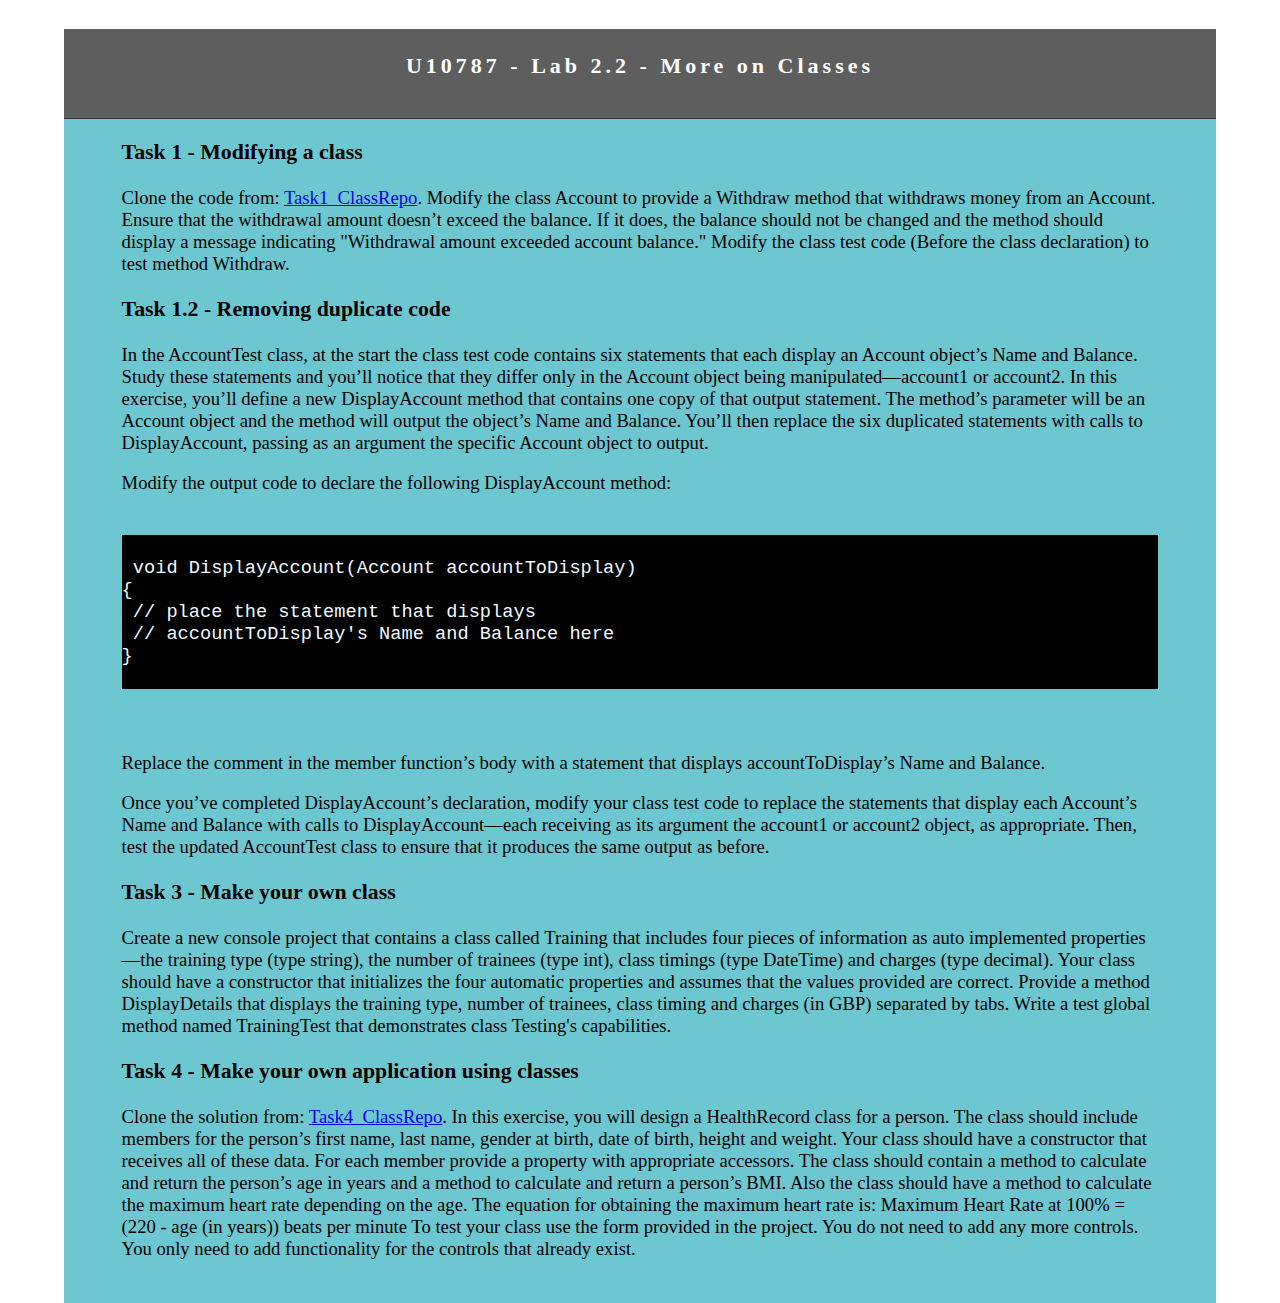
<file: Lab2_2.html>
<!doctype html>
<html>
<head>
<meta charset="utf-8">
<meta http-equiv="X-UA-Compatible" content="IE=edge">
<meta name="viewport" content="width=device-width, initial-scale=1">
<title>Lab2_1</title>
<link href="css/simpleGridTemplate.css" rel="stylesheet" type="text/css">
</head>

<body>
<!-- Main Container -->
<div class="container"> 
  <!-- Header -->
  <header class="header">
    <h4 class="logo">U10787 - Lab 2.2 - More on Classes</h4>
  </header>
  <section class="intro">
    <div class="body">
		  <h3>Task 1 - Modifying a class</h3>
		  <p>Clone the code from: <a href="https://classroom.github.com/a/eQD5rXA0">Task1_ClassRepo</a>. Modify the class Account to provide a Withdraw method
that withdraws money from an Account. Ensure that the withdrawal amount doesn’t exceed the balance.
If it does, the balance should not be changed and the method should display a message indicating
"Withdrawal amount exceeded account balance." Modify the class test code (Before the class declaration) to test method Withdraw.</p>
		  <h3>Task 1.2 - Removing duplicate code</h3>
		  <p>In the AccountTest class, at the start the class test code contains six statements that each display an Account object’s Name and Balance. Study these statements and you’ll notice that they differ only in the Account object being manipulated—account1 or account2. In this exercise, you’ll define a new DisplayAccount method that contains one copy of that output statement. The method’s parameter
will be an Account object and the method will output the object’s Name and Balance. You’ll then replace the six duplicated statements with calls to DisplayAccount, passing as an argument
the specific Account object to output.</p>
<p>Modify the output code to declare the following DisplayAccount method:</p>

		<pre>
		<code>
 void DisplayAccount(Account accountToDisplay)
{
 // place the statement that displays
 // accountToDisplay's Name and Balance here
}
		</code>
		</pre>
		<p>Replace the comment in the member function’s body with a statement that displays accountToDisplay’s
Name and Balance.</p>
<p>Once you’ve completed DisplayAccount’s declaration, modify your class test code to replace the statements
that display each Account’s Name and Balance with calls to DisplayAccount—each receiving as its
argument the account1 or account2 object, as appropriate. Then, test the updated AccountTest
class to ensure that it produces the same output as before.</p>

<h3>Task 3 - Make your own class</h3>
<p>Create a new console project that contains a class called <strong>Training</strong> that includes four pieces of information as
auto implemented properties—the training type (type string), the number of trainees (type int),
class timings (type DateTime) and charges (type decimal). Your class should have a constructor that
initializes the four automatic properties and assumes that the values provided are correct. Provide a
method DisplayDetails that displays the training type, number of trainees, class timing and
charges (in GBP) separated by tabs. Write a test global method named TrainingTest that demonstrates class
Testing's capabilities.</p>
<h3>Task 4 - Make your own application using classes</h3>
<p>Clone the solution from: <a href="https://classroom.github.com/a/QeXJaqdz">Task4_ClassRepo</a>. In this exercise, you will design a HealthRecord class for
a person. The class should include members for the person’s first name, last name,
gender at birth, date of birth, height and weight. Your class should have a constructor
that receives all of these data. For each member provide a property with appropriate
accessors. The class should contain a method to calculate and return the person’s age in
years and a method to calculate and return a person’s BMI. Also the class should have
a method to calculate the maximum heart rate depending on the age. The equation for
obtaining the maximum heart rate is:
Maximum Heart Rate at 100% = (220 - age (in years)) beats per minute
To test your class use the form provided in the project. You do not need to add any
more controls. You only need to add functionality for the controls that already exist.</p>
	  </div>		
  </section>
</div>
</body>
</html>
</file>
<file: css/simpleGridTemplate.css>
@charset "UTF-8";
/* Body */
body {
	font-family: Cambria, "Hoefler Text", "Liberation Serif", Times, "Times New Roman", serif;
	background-color: #FFFFFF;
	margin: 0;
}
/* Container */
.container {
	width: 90%;
	margin-left: auto;
	margin-right: auto;
	background-color: #FFFFFF;
}
/* Header */
header {
	width: 100%;
	height: 8%;
	background-color: #5D5E5D;
	border-bottom: 1px solid #353635;
}
.logo {
	color: #fff;
	font-weight: bold;
	margin-left: auto;
	letter-spacing: 4px;
	margin-right: auto;
	text-align: center;
	padding-top: 15px;
	line-height: 2em;
	font-size: 22px;
}
.hero_header {
	color: #FFFFFF;
	text-align: center;
	margin: 0;
	letter-spacing: 4px;
}
/* Body Section */
.body
{
    width: 90%;
    text-align: left;
    font-size: 14pt;
    font-weight: lighter;  
	margin: auto;
}
pre code {
  display: block;
  background: #000000;
  white-space: pre;
  max-width: 100%;
  min-width: 100px;
  padding: 0;
  color:aliceblue;
}
/* About Section */
.text_column {
	width: 90%;
	text-align: left;
	font-weight: lighter;
	line-height: 25px;
	float: left;
	padding-left: 20px;
	padding-right: 20px;
	color: #A3A3A3;
}
.gallery {
	clear: both;
	display: inline-block;
	width: 100%;
	background-color: #FFFFFF;
	/* [disabled]min-width: 400px;
*/
	padding-bottom: 35px;
	padding-top: 0px;
	margin-top: -5px;
	margin-bottom: 0px;
}
.thumbnail {
	width: 23%;
	text-align: center;
	float: left;
	margin-top: 35px;
	background-color: #F8F8F8;
	padding-bottom: 20px;
	margin-left: 1%;
	margin-right: 1%;
	border-radius: 3px;
	padding-top: 20px;
	border-bottom: 4px solid #6DC7D0;
}
.gallery .thumbnail h4 {
	margin-top: 5px;
	margin-bottom: 5px;
	color: #52BAD5;
	text-align: left;
	padding-left: 20px;
	padding-right: 20px;
}
.gallery .thumbnail p {
	margin: 0;
	color: #B3B3B3;
	text-align: left;
	padding-left: 20px;
}
/* More info */
.intro {
	background-color: #FFFFFF;
	padding-bottom: 35px;
}
.column {
	width: 50%;
	text-align: center;
	padding-top: 30px;
	float: left;
}
.intro .column h3 {
	color: #FFFFFF;
	text-align: center;
}
.intro .column p {
	color: #FFFFFF;
}
.cards {
	width: auto;
	height: auto;
	max-width: 400px;
	max-height: 200px;
	opacity: 0.8;
}
.intro .column p {
	padding-left: 30px;
	padding-right: 30px;
	text-align: justify;
	line-height: 25px;
	font-weight: lighter;
	margin-left: 20px;
	margin-right: 20px;
	width: 80%;
	margin-top: 4%;
}
.button {
    width: 200px;
    margin-top: 40px;
    margin-right: auto;
    margin-bottom: auto;
    margin-left: auto;
    padding-top: 20px;
    padding-right: 10px;
    padding-bottom: 20px;
    padding-left: 10px;
    vertical-align: middle;
    border-radius: 0px;
    text-transform: uppercase;
    font-weight: bold;
    letter-spacing: 2px;
    border: 3px solid #FFFFFF;
    color: #FFFFFF;
    transition: all 0.3s linear;
}
.button:hover {
	background-color: #6DC7D0;
	color: #FFFFFF;
	cursor: pointer;
}
.copyright {
	text-align: center;
	padding-top: 20px;
	padding-bottom: 20px;
	background-color: #717070;
	color: #FFFFFF;
	text-transform: uppercase;
	font-weight: lighter;
	letter-spacing: 2px;
	border-top-width: 2px;
}
footer {
    background-color: #B3B3B3;
    padding-top: 60px;
    padding-bottom: 60PX;
    padding-left: auto;
    padding-right: auto;
}
.intro {
	display: inline-block;
	background-color: #6DC7D0;
}
.profile {
	width: 30%;
}
.gallery .thumbnail .tag {
	color: #5D5E5D;
	padding-bottom: 4px;
	padding-top: 4px;
	text-align: left;
	padding-left: 20px;
	padding-right: 20px;
}

/* Mobile */
@media (max-width: 320px) {
.logo {
	width: 100%;
	text-align: center;
	margin-top: 13px;
	margin-right: 0px;
	margin-bottom: 0px;
	margin-left: 0px;
}
.text_column {
	width: 100%;
	text-align: justify;
	padding: 0;
}
.intro .column p {
	width: 80%;
	margin-left: 0px;
}
.text_column {
	padding-left: 20px;
}
.thumbnail {
	width: 100%;
}
.column {
	width: 100%;
	margin-top: 0px;
}
.hero_header {
	padding-left: 10px;
	padding-right: 10px;
	line-height: 22px;
	text-align: center;
}
}

/* Small Tablets */
@media (min-width: 321px)and (max-width: 767px) {
.logo {
	width: 100%;
	text-align: center;
	margin-top: 13px;
	margin-right: 0px;
	margin-bottom: 0px;
	margin-left: 0px;
}
.text_column {
	width: 100%;
	text-align: left;
	padding: 0;
}
.thumbnail {
	width: 100%;
}
.column {
	width: 100%;
	margin-top: 0px;
}
.thumbnail {
	width: 100%;
}
.text_column {
	padding-left: 20px;
	padding-right: 20px;
	width: 90%;	
}
.column {
	width: 100%;
	margin-left: 0px;
	margin-right: 0px;	
}
.profile {
	width: 100%;
}
.intro .column p {
	width: 90%;
	text-align: center;
	padding-left: 0px;
}
}

/* Small Desktops */
@media (min-width: 768px) and (max-width: 1096px) {
.text_column {
	width: 100%;
}
.thumbnail {
	width: 48%;
}
.text_column {
	width: 90%;
	margin: 0;
	padding: 20px;
}
.intro .column p {
	width: 80%;
}
}
</file>
